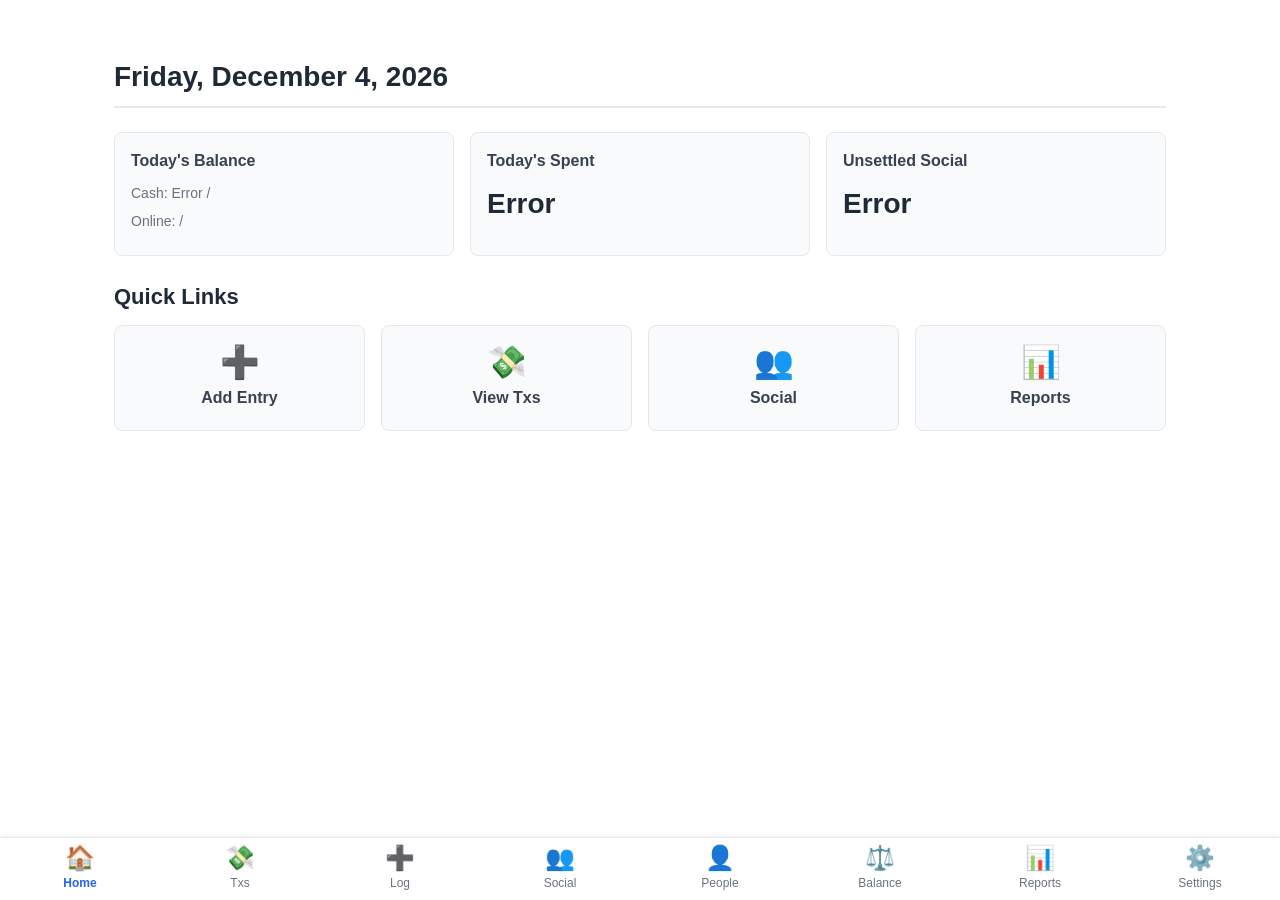
<file: frontend/index.html>
<!DOCTYPE html>
<html lang="en">
<head>
    <meta charset="UTF-8">
    <meta name="viewport" content="width=device-width, initial-scale=1.0">
    <title>Dashboard - PaisaLog</title>
    <link rel="stylesheet" href="style.css">
</head>
<body>
    <h1 id="date-heading">Loading date...</h1>

    <div class="dashboard-grid">
        <div class="dashboard-card">
            <h3>Today's Balance</h3>
            <p>Cash: <span id="balance-cash-opening">...</span> / <span id="balance-cash-closing">...</span></p>
            <p>Online: <span id="balance-online-opening">...</span> / <span id="balance-online-closing">...</span></p>
        </div>
        <div class="dashboard-card">
            <h3>Today's Spent</h3>
            <p class="large-text" id="total-spent">...</p>
        </div>
        <div class="dashboard-card">
            <h3>Unsettled Social</h3>
            <p class="large-text" id="unsettled-count">...</p>
        </div>
    </div>

    <h2>Quick Links</h2>
    <div class="quick-links-grid">
        <a href="log.html" class="quick-link-card">
            <span class="nav-icon">➕</span>
            <span>Add Entry</span>
        </a>
        <a href="transactions.html" class="quick-link-card">
            <span class="nav-icon">💸</span>
            <span>View Txs</span>
        </a>
        <a href="social.html" class="quick-link-card">
            <span class="nav-icon">👥</span>
            <span>Social</span>
        </a>
        <a href="reports.html" class="quick-link-card">
            <span class="nav-icon">📊</span>
            <span>Reports</span>
        </a>
    </div>

    <script src="app.js"></script>
    <script>
        document.addEventListener('DOMContentLoaded', () => {
            // API_BASE_URL is available globally from app.js

            const getTodayString = () => new Date().toISOString().split('T')[0];

            function displayTodaysDate() {
                const heading = document.getElementById('date-heading');
                const today = new Date();
                const options = { weekday: 'long', year: 'numeric', month: 'long', day: 'numeric' };
                heading.textContent = today.toLocaleDateString('en-US', options);
            }

            async function fetchDashboardData() {
                const today = getTodayString();
                const loadingText = '...';
                const errorText = 'Error';

                // Get elements
                const balanceCashOpenEl = document.getElementById('balance-cash-opening');
                const balanceCashCloseEl = document.getElementById('balance-cash-closing');
                const balanceOnlineOpenEl = document.getElementById('balance-online-opening');
                const balanceOnlineCloseEl = document.getElementById('balance-online-closing');
                const totalSpentEl = document.getElementById('total-spent');
                const unsettledCountEl = document.getElementById('unsettled-count');

                // Set initial loading states
                balanceCashOpenEl.textContent = loadingText;
                balanceCashCloseEl.textContent = loadingText;
                balanceOnlineOpenEl.textContent = loadingText;
                balanceOnlineCloseEl.textContent = loadingText;
                totalSpentEl.textContent = loadingText;
                unsettledCountEl.textContent = loadingText;

                try {
                    const [balanceRes, transactionsRes, socialRes] = await Promise.all([
                        fetch(`${API_BASE_URL}/daily-balance`),
                        fetch(`${API_BASE_URL}/transactions`),
                        fetch(`${API_BASE_URL}/social-ledger`)
                    ]);

                    if (!balanceRes.ok || !transactionsRes.ok || !socialRes.ok) {
                        throw new Error('Failed to fetch dashboard data');
                    }

                    const balances = await balanceRes.json();
                    const transactions = await transactionsRes.json();
                    const socialLedger = await socialRes.json();

                    // 1. Process Daily Balance
                    const todaysBalance = balances.find(b => b.date === today);
                    balanceCashOpenEl.textContent = todaysBalance?.cash_opening?.toFixed(2) ?? 'N/A';
                    balanceCashCloseEl.textContent = todaysBalance?.cash_closing?.toFixed(2) ?? 'N/A';
                    balanceOnlineOpenEl.textContent = todaysBalance?.online_opening?.toFixed(2) ?? 'N/A';
                    balanceOnlineCloseEl.textContent = todaysBalance?.online_closing?.toFixed(2) ?? 'N/A';

                    // 2. Process Total Spent
                    const todaysDebits = transactions
                        .filter(tx => tx.date === today && tx.type === 'debit')
                        .reduce((sum, tx) => sum + tx.amount, 0);
                    totalSpentEl.textContent = `₹${todaysDebits.toFixed(2)}`;

                    // 3. Process Social Activity
                    const unsettledCount = socialLedger.filter(entry => !entry.is_settled).length;
                    unsettledCountEl.textContent = unsettledCount;

                } catch (error) {
                    console.error('Error loading dashboard:', error);
                    balanceCashOpenEl.textContent = errorText;
                    balanceCashCloseEl.textContent = '';
                    balanceOnlineOpenEl.textContent = '';
                    balanceOnlineCloseEl.textContent = '';
                    totalSpentEl.textContent = errorText;
                    unsettledCountEl.textContent = errorText;
                }
            }

            displayTodaysDate();
            fetchDashboardData();
        });
    </script>
</body>
</html>
</file>
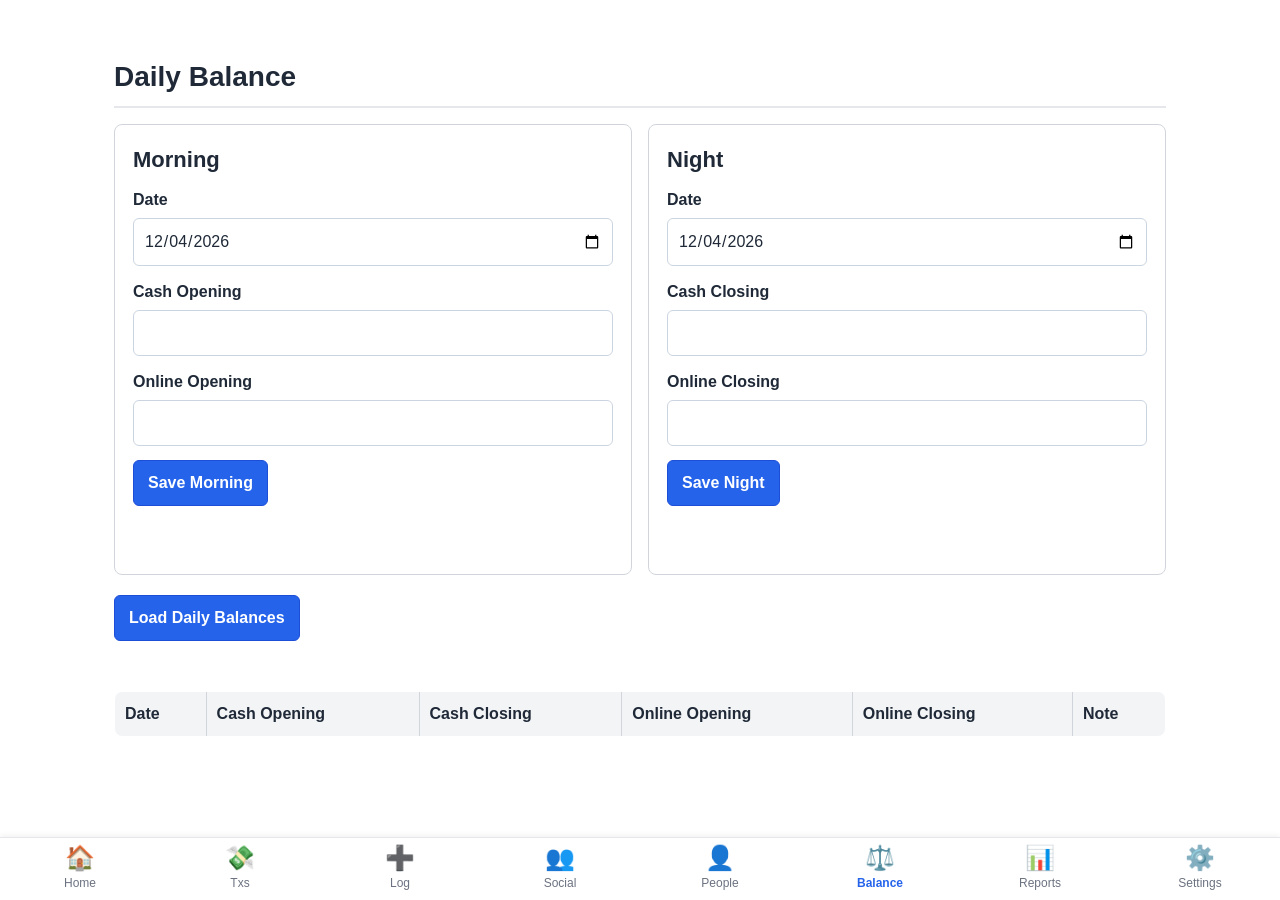
<file: frontend/balance.html>
<!DOCTYPE html>
<html lang="en">
<head>
    <meta charset="UTF-8">
    <meta name="viewport" content="width=device-width, initial-scale=1.0">
    <title>Daily Balance - PaisaLog</title>
    <link rel="stylesheet" href="style.css">
</head>
<body>
    <h1>Daily Balance</h1>

    <div class="daily-balance-panels">
        <!-- Morning Panel -->
        <form id="morning-balance-form" class="daily-balance-panel">
            <h2>Morning</h2>
            <div>
                <label for="morning-date">Date</label>
                <input type="date" id="morning-date" required>
            </div>
            <div>
                <label for="cash-opening">Cash Opening</label>
                <input type="number" id="cash-opening" step="0.01" required>
            </div>
            <div>
                <label for="online-opening">Online Opening</label>
                <input type="number" id="online-opening" step="0.01" required>
            </div>
            <button type="submit">Save Morning</button>
            <p id="morning-message"></p>
        </form>

        <!-- Night Panel -->
        <form id="night-balance-form" class="daily-balance-panel">
            <h2>Night</h2>
            <div>
                <label for="night-date">Date</label>
                <input type="date" id="night-date" required>
            </div>
            <div>
                <label for="cash-closing">Cash Closing</label>
                <input type="number" id="cash-closing" step="0.01" required>
            </div>
            <div>
                <label for="online-closing">Online Closing</label>
                <input type="number" id="online-closing" step="0.01" required>
            </div>
            <button type="submit">Save Night</button>
            <p id="night-message"></p>
        </form>
    </div>

    <button type="button" id="load-balances-btn">Load Daily Balances</button>
    <p id="balances-table-message"></p>
    <table>
        <thead>
            <tr>
                <th>Date</th>
                <th>Cash Opening</th>
                <th>Cash Closing</th>
                <th>Online Opening</th>
                <th>Online Closing</th>
                <th>Note</th>
            </tr>
        </thead>
        <tbody id="balances-table-body"></tbody>
    </table>

    <script src="app.js"></script>
    <script>
        document.addEventListener('DOMContentLoaded', () => {
            // --- Element References ---
            const morningForm = document.getElementById('morning-balance-form');
            const nightForm = document.getElementById('night-balance-form');
            const morningMessage = document.getElementById('morning-message');
            const nightMessage = document.getElementById('night-message');
            const loadBtn = document.getElementById('load-balances-btn');
            const tableBody = document.getElementById('balances-table-body');
            const tableMessage = document.getElementById('balances-table-message');

            // --- Initial Setup ---
            const getTodayString = () => new Date().toISOString().split('T')[0];
            const today = getTodayString();
            document.getElementById('morning-date').value = today;
            document.getElementById('night-date').value = today;

            // --- Reusable Save Function ---
            async function saveBalance(payload, form, messageEl) {
                messageEl.textContent = 'Saving...';
                try {
                    const response = await fetch(`${API_BASE_URL}/daily-balance`, {
                        method: 'POST',
                        headers: { 'Content-Type': 'application/json' },
                        body: JSON.stringify(payload)
                    });
                    if (!response.ok) {
                        const err = await response.json();
                        throw new Error(err.detail || 'Failed to save balance.');
                    }
                    messageEl.textContent = 'Balance saved successfully!';
                    form.reset();
                    form.querySelector('input[type="date"]').value = today; // Re-set date
                    setTimeout(() => messageEl.textContent = '', 3000);
                    loadBalances(); // Refresh the table
                } catch (error) {
                    messageEl.textContent = `Error: ${error.message}`;
                }
            }

            // --- Form Event Listeners ---
            morningForm.addEventListener('submit', (event) => {
                event.preventDefault();
                const payload = {
                    date: document.getElementById('morning-date').value,
                    cash_opening: parseFloat(document.getElementById('cash-opening').value),
                    online_opening: parseFloat(document.getElementById('online-opening').value)
                };
                saveBalance(payload, morningForm, morningMessage);
            });

            nightForm.addEventListener('submit', (event) => {
                event.preventDefault();
                const payload = {
                    date: document.getElementById('night-date').value,
                    cash_closing: parseFloat(document.getElementById('cash-closing').value),
                    online_closing: parseFloat(document.getElementById('online-closing').value)
                };
                saveBalance(payload, nightForm, nightMessage);
            });

            // --- Table Loading Logic ---
            async function loadBalances() {
                tableMessage.textContent = 'Loading...';
                try {
                    const response = await fetch(`${API_BASE_URL}/daily-balance`);
                    if (!response.ok) throw new Error('Failed to load balances.');
                    const balances = await response.json();
                    tableBody.innerHTML = '';

                    if (balances.length === 0) {
                        tableMessage.textContent = 'No daily balances found.';
                        return;
                    }
                    balances.forEach(balance => {
                        const row = document.createElement('tr');
                        row.innerHTML = `
                            <td>${balance.date}</td>
                            <td>${balance.cash_opening?.toFixed(2) ?? ''}</td>
                            <td>${balance.cash_closing?.toFixed(2) ?? ''}</td>
                            <td>${balance.online_opening?.toFixed(2) ?? ''}</td>
                            <td>${balance.online_closing?.toFixed(2) ?? ''}</td>
                            <td>${balance.note || ''}</td>
                        `;
                        tableBody.appendChild(row);
                    });
                    tableMessage.textContent = '';
                } catch (error) {
                    tableMessage.textContent = `Error: ${error.message}`;
                }
            }

            loadBtn.addEventListener('click', loadBalances);
        });
    </script>
</body>
</html>
</file>
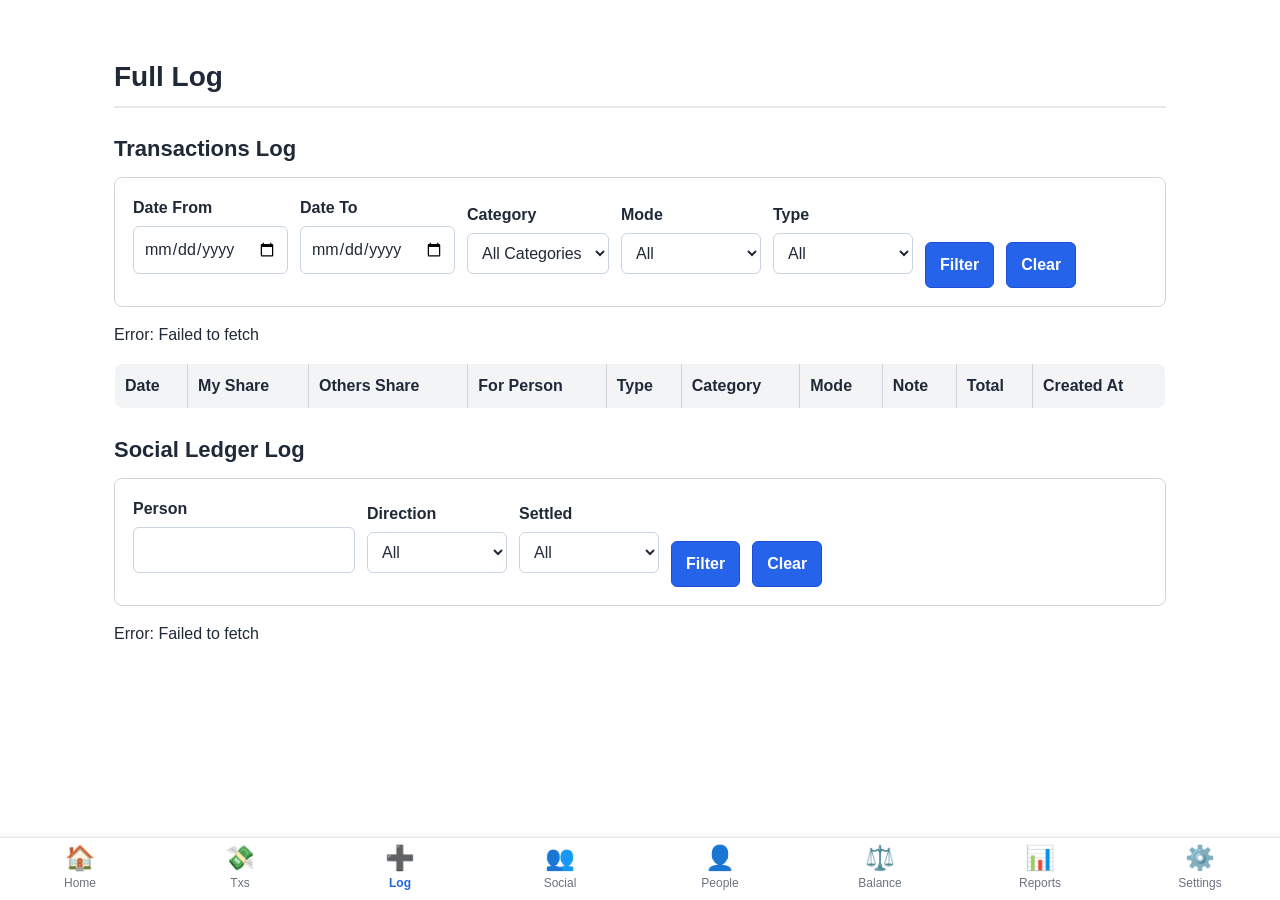
<file: frontend/log.html>
<!DOCTYPE html>
<html lang="en">
<head>
    <meta charset="UTF-8">
    <meta name="viewport" content="width=device-width, initial-scale=1.0">
    <title>Full Log - PaisaLog</title>
    <link rel="stylesheet" href="style.css">
</head>
<body>
    <h1>Full Log</h1>

    <!-- Section 1: Transactions Log -->
    <section>
        <h2>Transactions Log</h2>
        <form id="transactions-filter-form" class="report-controls">
            <div>
                <label for="tx-date-from">Date From</label>
                <input type="date" id="tx-date-from">
            </div>
            <div>
                <label for="tx-date-to">Date To</label>
                <input type="date" id="tx-date-to">
            </div>
            <div>
                <label for="tx-category">Category</label>
                <select id="tx-category">
                    <option value="">All Categories</option>
                </select>
            </div>
            <div>
                <label for="tx-mode">Mode</label>
                <select id="tx-mode">
                    <option value="all">All</option>
                    <option value="cash">Cash</option>
                    <option value="online">Online</option>
                </select>
            </div>
            <div>
                <label for="tx-type">Type</label>
                <select id="tx-type">
                    <option value="all">All</option>
                    <option value="debit">Debit</option>
                    <option value="credit">Credit</option>
                    <option value="deposit">Deposit</option>
                </select>
            </div>
            <button type="button" id="tx-filter-btn">Filter</button>
            <button type="button" id="tx-clear-btn">Clear</button>
        </form>
        <p id="transactions-log-message">Loading transactions...</p>
        <table>
            <thead>
                <tr>
                    <th>Date</th>
                    <th>My Share</th>
                    <th>Others Share</th>
                    <th>For Person</th>
                    <th>Type</th>
                    <th>Category</th>
                    <th>Mode</th>
                    <th>Note</th>
                    <th>Total</th>
                    <th>Created At</th>
                </tr>
            </thead>
            <tbody id="transactions-log-body"></tbody>
        </table>
    </section>

    <!-- Section 2: Social Ledger Log -->
    <section>
        <h2>Social Ledger Log</h2>
        <form id="social-filter-form" class="report-controls">
            <div>
                <label for="social-person">Person</label>
                <input type="text" id="social-person">
            </div>
            <div>
                <label for="social-direction">Direction</label>
                <select id="social-direction">
                    <option value="all">All</option>
                    <option value="i_paid">I Paid</option>
                    <option value="they_paid">They Paid</option>
                </select>
            </div>
            <div>
                <label for="social-settled">Settled</label>
                <select id="social-settled">
                    <option value="all">All</option>
                    <option value="yes">Yes</option>
                    <option value="no">No</option>
                </select>
            </div>
            <button type="button" id="social-filter-btn">Filter</button>
            <button type="button" id="social-clear-btn">Clear</button>
        </form>
        <p id="social-log-message">Loading social ledger...</p>
        <div id="social-groups-container">
            <!-- Group cards will be rendered here -->
        </div>
    </section>

    <script src="app.js"></script>
    <script>
        document.addEventListener('DOMContentLoaded', () => {
            // --- Global State ---
            let allTransactions = [];
            let allSocialGroups = [];

            // --- DOM Elements ---
            const txLogBody = document.getElementById('transactions-log-body');
            const txLogMessage = document.getElementById('transactions-log-message');
            const socialGroupsContainer = document.getElementById('social-groups-container');
            const socialLogMessage = document.getElementById('social-log-message');

            // --- Render Functions ---
            function renderTransactions(transactions) {
                txLogBody.innerHTML = '';
                if (transactions.length === 0) {
                    txLogMessage.textContent = 'No transactions found.';
                    return;
                }
                txLogMessage.textContent = '';

                transactions.forEach(tx => {
                    const myShare = tx.amount - (tx.others_share || 0);
                    const row = document.createElement('tr');
                    row.innerHTML = `
                        <td>${tx.date}</td>
                        <td>${myShare.toFixed(2)}</td>
                        <td>${(tx.others_share || 0).toFixed(2)}</td>
                        <td>${tx.others_person || ''}</td>
                        <td>${tx.type}</td>
                        <td>${tx.category}</td>
                        <td>${tx.mode}</td>
                        <td>${tx.note || ''}</td>
                        <td>${tx.amount.toFixed(2)}</td>
                        <td>${new Date(tx.created_at).toLocaleString()}</td>
                    `;
                    txLogBody.appendChild(row);
                });
            }

            async function settleEntry(entryId) {
                if (!confirm('Are you sure you want to settle this entry?')) return;

                socialLogMessage.textContent = 'Settling...';
                try {
                    const response = await fetch(`${API_BASE_URL}/social-ledger/${entryId}/settle`, {
                        method: 'PATCH'
                    });
                    if (!response.ok) {
                        const err = await response.json();
                        throw new Error(err.detail || 'Failed to settle entry.');
                    }
                    socialLogMessage.textContent = 'Entry settled successfully. Reloading...';
                    setTimeout(() => {
                        socialLogMessage.textContent = '';
                        loadLogs(); // Reload all data
                    }, 1500);
                } catch (error) {
                    socialLogMessage.textContent = `Error: ${error.message}`;
                    console.error(error);
                }
            }

            function renderSocialLedgerGroups(groups) {
                socialGroupsContainer.innerHTML = '';
                if (groups.length === 0) {
                    socialLogMessage.textContent = 'No social ledger entries found.';
                    return;
                }
                socialLogMessage.textContent = '';

                groups.forEach(group => {
                    const directionClass = group.direction === 'i_paid' ? 'ledger-i-paid' : 'ledger-they-paid';

                    const entriesHTML = group.entries.map(entry => `
                        <tr class="${entry.is_settled ? 'ledger-settled' : ''}">
                            <td>${entry.person_name}</td>
                            <td>${entry.amount.toFixed(2)}</td>
                            <td>${entry.note || ''}</td>
                            <td>${entry.is_settled ? 'Yes' : 'No'}</td>
                            <td>${entry.settled_at ? new Date(entry.settled_at).toLocaleString() : ''}</td>
                            <td>
                                ${!entry.is_settled ? `<button type="button" class="settle-btn" data-id="${entry.id}">Settle</button>` : ''}
                            </td>
                        </tr>
                    `).join('');

                    const cardHTML = `
                        <div class="social-group-card">
                            <div class="social-group-header ${directionClass}" data-group-id="${group.group_id}">
                                <div class="social-group-header-item"><span>Date:</span><strong>${group.date}</strong></div>
                                <div class="social-group-header-item"><span>Category:</span><strong>${group.category}</strong></div>
                                <div class="social-group-header-item"><span>Total:</span><strong>₹${group.total_amount.toFixed(2)}</strong></div>
                                <div class="social-group-header-item"><span>Note:</span><strong>${group.note || 'N/A'}</strong></div>
                                <div class="social-group-expand">▼</div>
                            </div>
                            <div class="social-group-body" id="body-${group.group_id}">
                                <table>
                                    <thead>
                                        <tr>
                                            <th>Person</th>
                                            <th>Amount</th>
                                            <th>Note</th>
                                            <th>Settled</th>
                                            <th>Settled At</th>
                                            <th>Action</th>
                                        </tr>
                                    </thead>
                                    <tbody>
                                        ${entriesHTML}
                                    </tbody>
                                </table>
                            </div>
                        </div>
                    `;
                    socialGroupsContainer.insertAdjacentHTML('beforeend', cardHTML);
                });

                // Add event listeners after rendering
                document.querySelectorAll('.social-group-header').forEach(header => {
                    header.addEventListener('click', () => {
                        const groupId = header.dataset.groupId;
                        const body = document.getElementById(`body-${groupId}`);
                        header.classList.toggle('open');
                        body.classList.toggle('open');
                    });
                });

                document.querySelectorAll('.settle-btn').forEach(button => {
                    button.addEventListener('click', (event) => {
                        event.stopPropagation(); // Prevent card from toggling
                        const entryId = button.dataset.id;
                        settleEntry(entryId);
                    });
                });
            }

            // --- Category Dropdown ---
            async function loadCategories() {
                const categorySelect = document.getElementById('tx-category');
                try {
                    const response = await fetch(`${API_BASE_URL}/categories`);
                    if (!response.ok) throw new Error('Failed to load categories');

                    const categories = await response.json();
                    categories.forEach(category => {
                        const option = document.createElement('option');
                        option.value = category.name;
                        option.textContent = category.name;
                        categorySelect.appendChild(option);
                    });
                } catch (error) {
                    console.error('Error loading categories:', error);
                }
            }

            // --- Filter Logic ---
            document.getElementById('tx-filter-btn').addEventListener('click', () => {
                const dateFrom = document.getElementById('tx-date-from').value;
                const dateTo = document.getElementById('tx-date-to').value;
                const category = document.getElementById('tx-category').value;
                const mode = document.getElementById('tx-mode').value;
                const type = document.getElementById('tx-type').value;

                const filtered = allTransactions.filter(tx => {
                    const categoryMatch = category ? tx.category === category : true;
                    const dateFromMatch = dateFrom ? tx.date >= dateFrom : true;
                    const dateToMatch = dateTo ? tx.date <= dateTo : true;
                    const modeMatch = mode !== 'all' ? tx.mode === mode : true;
                    const typeMatch = type !== 'all' ? tx.type === type : true;
                    return categoryMatch && dateFromMatch && dateToMatch && modeMatch && typeMatch;
                });
                renderTransactions(filtered);
            });

            document.getElementById('tx-clear-btn').addEventListener('click', () => {
                document.getElementById('transactions-filter-form').reset();
                renderTransactions(allTransactions);
            });

            document.getElementById('social-filter-btn').addEventListener('click', () => {
                const person = document.getElementById('social-person').value.toLowerCase();
                const direction = document.getElementById('social-direction').value;
                const settled = document.getElementById('social-settled').value;

                const filtered = allSocialGroups.filter(group => {
                    const personMatch = person ? group.entries.some(e => e.person_name.toLowerCase().includes(person)) : true;
                    const directionMatch = direction !== 'all' ? group.direction === direction : true;
                    
                    let settledMatch = true;
                    if (settled === 'yes') {
                        settledMatch = group.entries.every(e => e.is_settled);
                    } else if (settled === 'no') {
                        settledMatch = group.entries.some(e => !e.is_settled);
                    }

                    return personMatch && directionMatch && settledMatch;
                });
                renderSocialLedgerGroups(filtered);
            });

            document.getElementById('social-clear-btn').addEventListener('click', () => {
                document.getElementById('social-filter-form').reset();
                renderSocialLedgerGroups(allSocialGroups);
            });

            // --- Initial Data Load ---
            async function loadLogs() {
                try {
                    const [txRes, socialGroupsRes] = await Promise.all([
                        fetch(`${API_BASE_URL}/transactions`),
                        fetch(`${API_BASE_URL}/social-ledger/groups`)
                    ]);

                    if (!txRes.ok) throw new Error('Failed to load transactions');
                    allTransactions = await txRes.json();
                    renderTransactions(allTransactions);

                    if (!socialGroupsRes.ok) throw new Error('Failed to load social ledger groups');
                    allSocialGroups = await socialGroupsRes.json();
                    renderSocialLedgerGroups(allSocialGroups);

                } catch (error) {
                    txLogMessage.textContent = `Error: ${error.message}`;
                    socialLogMessage.textContent = `Error: ${error.message}`;
                    console.error(error);
                }
            }

            loadLogs();
            loadCategories();
        });
    </script>
</body>
</html>
</file>
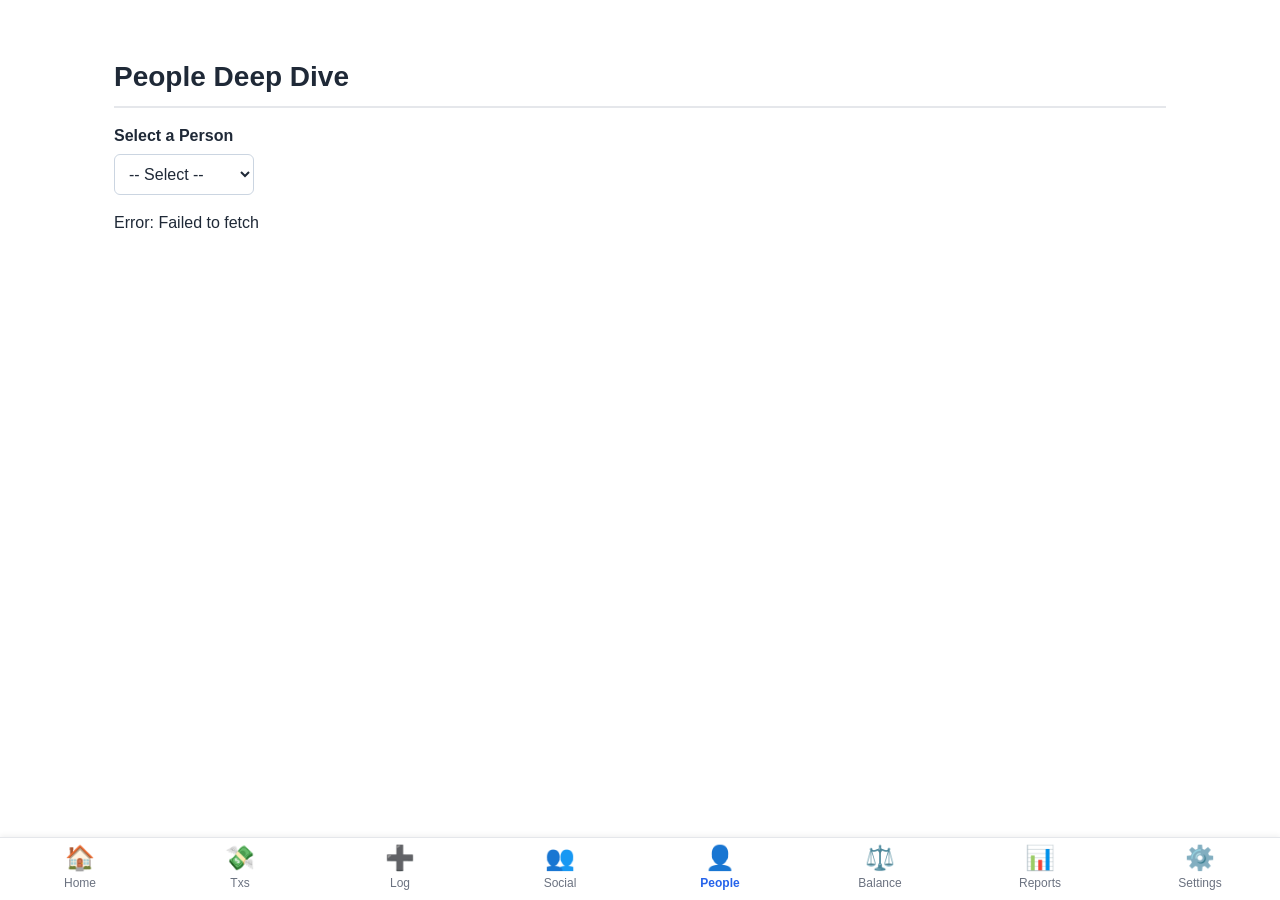
<file: frontend/people.html>
<!DOCTYPE html>
<html lang="en">
<head>
    <meta charset="UTF-8">
    <meta name="viewport" content="width=device-width, initial-scale=1.0">
    <title>People - PaisaLog</title>
    <link rel="stylesheet" href="style.css">
</head>
<body>
    <h1>People Deep Dive</h1>

    <div class="report-controls">
        <div>
            <label for="person-select">Select a Person</label>
            <select id="person-select">
                <option value="">-- Select --</option>
            </select>
        </div>
    </div>
    <p id="message">Please select a person to view their details.</p>

    <div id="person-details" style="display: none;">
        <h3>Summary</h3>
        <div id="report-summary">
            <!-- Summary cards will be rendered here -->
        </div>

        <section>
            <h2>I Paid For Them</h2>
            <table>
                <thead>
                    <tr>
                        <th>Date</th>
                        <th>Amount</th>
                        <th>Category</th>
                        <th>Note</th>
                        <th>Settled</th>
                        <th>Settled At</th>
                        <th>Action</th>
                    </tr>
                </thead>
                <tbody id="i-paid-for-body"></tbody>
            </table>
        </section>

        <section>
            <h2>They Paid For Me</h2>
            <table>
                <thead>
                    <tr>
                        <th>Date</th>
                        <th>Amount</th>
                        <th>Category</th>
                        <th>Note</th>
                        <th>Settled</th>
                        <th>Settled At</th>
                    </tr>
                </thead>
                <tbody id="they-paid-for-body"></tbody>
            </table>
        </section>

        <section>
            <h2>Transactions Involving Them</h2>
            <table>
                <thead>
                    <tr>
                        <th>Date</th>
                        <th>Amount</th>
                        <th>Type</th>
                        <th>Category</th>
                        <th>Mode</th>
                        <th>Note</th>
                    </tr>
                </thead>
                <tbody id="transactions-body"></tbody>
            </table>
        </section>
    </div>

    <script src="app.js"></script>
    <script>
        document.addEventListener('DOMContentLoaded', () => {
            // --- Global State ---
            let selfName = null;

            // --- DOM Elements ---
            const personSelect = document.getElementById('person-select');
            const messageEl = document.getElementById('message');
            const personDetailsContainer = document.getElementById('person-details');
            const summaryContainer = document.getElementById('report-summary');
            const iPaidForBody = document.getElementById('i-paid-for-body');
            const theyPaidForBody = document.getElementById('they-paid-for-body');
            const transactionsBody = document.getElementById('transactions-body');

            // --- Initial Data Load ---
            async function loadInitialData() {
                messageEl.textContent = 'Loading people...';
                try {
                    const response = await fetch(`${API_BASE_URL}/people`);
                    if (!response.ok) throw new Error('Failed to fetch people.');
                    const people = await response.json();

                    const selfPerson = people.find(p => p.is_self);
                    selfName = selfPerson ? selfPerson.name : null;

                    if (!selfName) {
                        messageEl.textContent = 'Error: No person is set as "self" in Settings.';
                        return;
                    }

                    personSelect.innerHTML = '<option value="">-- Select --</option>';
                    people.forEach(person => {
                        if (!person.is_self) { // Exclude self from dropdown
                            const option = document.createElement('option');
                            option.value = person.name;
                            option.textContent = person.name;
                            personSelect.appendChild(option);
                        }
                    });
                    messageEl.textContent = 'Please select a person to view their details.';
                } catch (error) {
                    messageEl.textContent = `Error: ${error.message}`;
                    console.error(error);
                }
            }

            // --- Data Loading for Selected Person ---
            async function loadPersonData(selectedPersonName) {
                if (!selectedPersonName) {
                    personDetailsContainer.style.display = 'none';
                    messageEl.textContent = 'Please select a person to view their details.';
                    return;
                }

                messageEl.textContent = `Loading data for ${selectedPersonName}...`;
                personDetailsContainer.style.display = 'none';

                try {
                    const [socialRes, transactionsRes] = await Promise.all([
                        fetch(`${API_BASE_URL}/social-ledger`),
                        fetch(`${API_BASE_URL}/transactions`)
                    ]);

                    if (!socialRes.ok || !transactionsRes.ok) throw new Error('Failed to fetch data.');

                    const allSocialEntries = await socialRes.json();
                    const allTransactions = await transactionsRes.json();

                    // --- Filtering ---
                    const theyOweMeEntries = allSocialEntries.filter(e => e.direction === 'i_paid' && !e.is_settled && e.person_name === selectedPersonName);
                    const iOweThemEntries = allSocialEntries.filter(e => e.direction === 'they_paid' && !e.is_settled && e.person_name === selfName && e.paid_by === selectedPersonName);
                    const iPaidForEntries = allSocialEntries.filter(e => e.direction === 'i_paid' && e.person_name === selectedPersonName);
                    const theyPaidForEntries = allSocialEntries.filter(e => e.direction === 'they_paid' && e.person_name === selfName && e.paid_by === selectedPersonName);
                    const relatedTransactions = allTransactions.filter(tx => tx.received_from === selectedPersonName);

                    // --- Calculations ---
                    const theyOweMeTotal = theyOweMeEntries.reduce((sum, e) => sum + e.amount, 0);
                    const iOweThemTotal = iOweThemEntries.reduce((sum, e) => sum + e.amount, 0);
                    const netSocial = theyOweMeTotal - iOweThemTotal;

                    // --- Rendering ---
                    renderSummary(theyOweMeTotal, iOweThemTotal, netSocial);
                    renderIPaidForTable(iPaidForEntries);
                    renderTheyPaidForTable(theyPaidForEntries);
                    renderTransactionsTable(relatedTransactions);
                    
                    messageEl.textContent = '';
                    personDetailsContainer.style.display = 'block';

                } catch (error) {
                    messageEl.textContent = `Error: ${error.message}`;
                    console.error(error);
                }
            }

            // --- Rendering Functions ---
            function renderSummary(theyOwe, iOwe, net) {
                const format = (val) => val.toFixed(2);
                let netColor = net > 0.01 ? '#2563eb' : (net < -0.01 ? '#dc2626' : '#6b7280');

                summaryContainer.innerHTML = `
                    <div>
                        <span>They Owe Me</span>
                        <strong style="color: #16a34a;">₹${format(theyOwe)}</strong>
                    </div>
                    <div>
                        <span>I Owe Them</span>
                        <strong style="color: #dc2626;">₹${format(iOwe)}</strong>
                    </div>
                    <div>
                        <span>Net Social Balance</span>
                        <strong style="color: ${netColor};">₹${format(net)}</strong>
                    </div>
                `;
            }

            function renderTable(tbody, entries, renderRowFunc, noDataMessage, colSpan) {
                tbody.innerHTML = '';
                if (entries.length === 0) {
                    tbody.innerHTML = `<tr><td colspan="${colSpan}" style="text-align: center;">${noDataMessage}</td></tr>`;
                    return;
                }
                entries.forEach(entry => {
                    tbody.innerHTML += renderRowFunc(entry);
                });
            }

            function renderIPaidForTable(entries) {
                renderTable(iPaidForBody, entries, (entry) => `
                    <tr class="${entry.is_settled ? 'ledger-settled' : ''}">
                        <td>${entry.date}</td>
                        <td>${entry.amount.toFixed(2)}</td>
                        <td>${entry.category}</td>
                        <td>${entry.note || ''}</td>
                        <td>${entry.is_settled ? 'Yes' : 'No'}</td>
                        <td>${entry.settled_at ? new Date(entry.settled_at).toLocaleString() : ''}</td>
                        <td>${!entry.is_settled ? `<button class="settle-btn" data-id="${entry.id}">Settle</button>` : ''}</td>
                    </tr>
                `, 'No entries where you paid for them.', 7);
                
                iPaidForBody.querySelectorAll('.settle-btn').forEach(btn => {
                    btn.addEventListener('click', () => settleEntry(btn.dataset.id));
                });
            }

            function renderTheyPaidForTable(entries) {
                renderTable(theyPaidForBody, entries, (entry) => `
                    <tr class="${entry.is_settled ? 'ledger-settled' : ''}">
                        <td>${entry.date}</td>
                        <td>${entry.amount.toFixed(2)}</td>
                        <td>${entry.category}</td>
                        <td>${entry.note || ''}</td>
                        <td>${entry.is_settled ? 'Yes' : 'No'}</td>
                        <td>${entry.settled_at ? new Date(entry.settled_at).toLocaleString() : ''}</td>
                    </tr>
                `, 'No entries where they paid for you.', 6);
            }

            function renderTransactionsTable(entries) {
                renderTable(transactionsBody, entries, (tx) => `
                    <tr>
                        <td>${tx.date}</td>
                        <td>${tx.amount.toFixed(2)}</td>
                        <td>${tx.type}</td>
                        <td>${tx.category}</td>
                        <td>${tx.mode}</td>
                        <td>${tx.note || ''}</td>
                    </tr>
                `, 'No transactions found involving this person.', 6);
            }

            // --- Actions ---
            async function settleEntry(id) {
                if (!confirm('Are you sure you want to mark this as settled?')) return;
                messageEl.textContent = 'Settling...';
                try {
                    const response = await fetch(`${API_BASE_URL}/social-ledger/${id}/settle`, { method: 'PATCH' });
                    if (!response.ok) {
                        const err = await response.json();
                        throw new Error(err.detail || 'Failed to settle entry.');
                    }
                    messageEl.textContent = 'Entry settled successfully. Reloading...';
                    setTimeout(() => {
                        loadPersonData(personSelect.value);
                    }, 1500);
                } catch (error) {
                    messageEl.textContent = `Error: ${error.message}`;
                    console.error(error);
                }
            }

            // --- Event Listeners ---
            personSelect.addEventListener('change', () => {
                loadPersonData(personSelect.value);
            });

            // --- Initial Call ---
            loadInitialData();
        });
    </script>
</body>
</html>
</file>
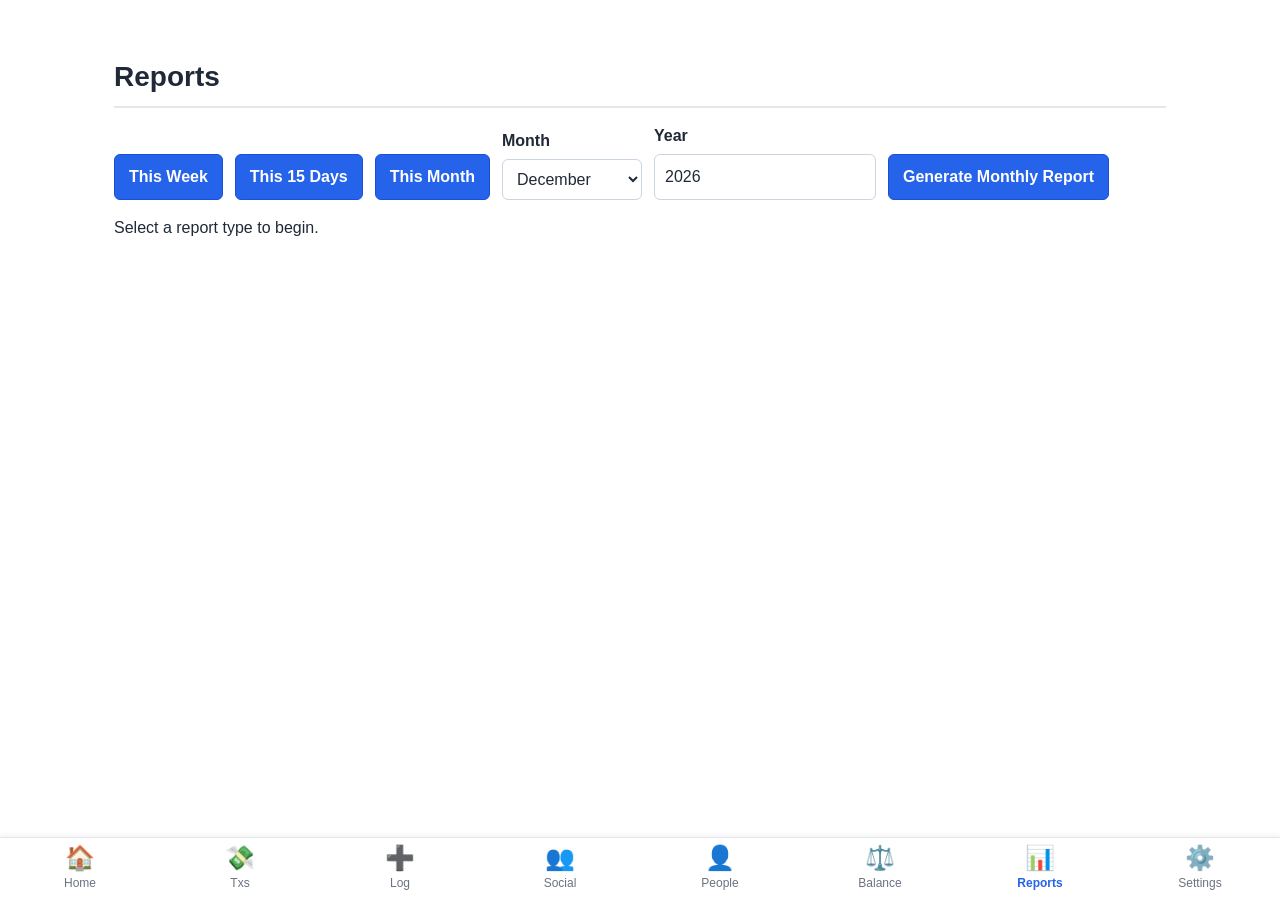
<file: frontend/reports.html>
<!DOCTYPE html>
<html lang="en">
<head>
    <meta charset="UTF-8">
    <meta name="viewport" content="width=device-width, initial-scale=1.0">
    <title>Reports - PaisaLog</title>
    <link rel="stylesheet" href="style.css">
</head>
<body>
    <h1>Reports</h1>

    <div class="report-controls">
        <button type="button" data-type="weekly">This Week</button>
        <button type="button" data-type="15days">This 15 Days</button>
        <button type="button" data-type="monthly-current">This Month</button>
        <div>
            <label for="report-month">Month</label>
            <select id="report-month"></select>
        </div>
        <div>
            <label for="report-year">Year</label>
            <input type="number" id="report-year">
        </div>
        <button type="button" data-type="monthly-custom">Generate Monthly Report</button>
    </div>
    <p id="report-message">Select a report type to begin.</p>

    <section id="report-output" style="display: none;">
        <button type="button" id="print-report" style="width: auto; float: right; margin-bottom: 16px;">Print</button>
        <h2 id="report-title">Report</h2>

        <h3>Summary</h3>
        <div id="report-summary">
            <!-- Summary cards will be rendered here -->
        </div>

        <h3>Where did it go? (Spending by Category)</h3>
        <table>
            <thead>
                <tr>
                    <th>Category</th>
                    <th>Amount</th>
                    <th>% of Total</th>
                </tr>
            </thead>
            <tbody id="category-spending-body"></tbody>
        </table>

        <h3>Daily Trail</h3>
        <table>
            <thead>
                <tr>
                    <th>Date</th>
                    <th>Cash Opening</th>
                    <th>Cash Closing</th>
                    <th>Online Opening</th>
                    <th>Online Closing</th>
                    <th>Daily Spent</th>
                </tr>
            </thead>
            <tbody id="daily-trail-body"></tbody>
        </table>

        <h3>Full Transaction List</h3>
        <table>
            <thead>
                <tr>
                    <th>Date</th>
                    <th>Amount</th>
                    <th>Type</th>
                    <th>Category</th>
                    <th>Mode</th>
                    <th>Note</th>
                </tr>
            </thead>
            <tbody id="transactions-body"></tbody>
        </table>
    </section>

    <script src="app.js"></script>
    <script>
        document.addEventListener('DOMContentLoaded', () => {
            // --- Element References ---
            const reportControls = document.querySelector('.report-controls');
            const reportMessage = document.getElementById('report-message');
            const reportOutput = document.getElementById('report-output');
            const reportTitle = document.getElementById('report-title');
            const monthSelect = document.getElementById('report-month');
            const yearInput = document.getElementById('report-year');
            const printButton = document.getElementById('print-report');

            // --- Initial Setup ---
            function setupControls() {
                const today = new Date();
                const months = ["January", "February", "March", "April", "May", "June", "July", "August", "September", "October", "November", "December"];
                monthSelect.innerHTML = months.map((m, i) => `<option value="${i + 1}">${m}</option>`).join('');
                monthSelect.value = today.getMonth() + 1;
                yearInput.value = today.getFullYear();
            }

            // --- Report Loading ---
            async function loadReport(type, month = null, year = null) {
                reportMessage.textContent = 'Generating report...';
                reportOutput.style.display = 'none';

                let url = `${API_BASE_URL}/report?type=${type}`;
                if (type === 'monthly-custom' || type === 'monthly-current') {
                    url = `${API_BASE_URL}/report?type=monthly&month=${month}&year=${year}`;
                }

                try {
                    const response = await fetch(url);
                    if (!response.ok) {
                        const err = await response.json();
                        throw new Error(err.detail || 'Failed to generate report.');
                    }
                    const report = await response.json();
                    renderReport(report);
                    reportMessage.textContent = '';
                    reportOutput.style.display = 'block';
                } catch (error) {
                    reportMessage.textContent = `Error: ${error.message}`;
                }
            }

            // --- Report Rendering ---
            function renderReport(report) {
                reportTitle.textContent = `Report for ${report.date_from} to ${report.date_to}`;

                // --- Section 1, 2, 3: Summaries ---
                const summaryContainer = document.getElementById('report-summary');
                summaryContainer.innerHTML = ''; // Clear previous summary

                const format = (val) => val.toFixed(2);

                // My Money
                const accountabilityGap = report.accountability_gap;
                const gapColor = Math.abs(accountabilityGap) < 0.01 ? 'color: #16a34a;' : 'color: #dc2626;';

                // Social Position
                const theyOweMe = report.social_paid_by_me.filter(e => !e.is_settled).reduce((sum, e) => sum + e.amount, 0);
                const iOweThem = report.social_paid_for_me.filter(e => !e.is_settled).reduce((sum, e) => sum + e.amount, 0);
                const netSocial = theyOweMe - iOweThem;
                let netSocialColor = '#6b7280'; // Grey for zero
                if (netSocial > 0) netSocialColor = '#2563eb'; // Blue for positive
                if (netSocial < 0) netSocialColor = '#dc2626'; // Red for negative

                // True Position
                const truePosition = report.closing_balance + netSocial;

                const summaryItems = {
                    'Opening Balance': format(report.opening_balance),
                    'Total Credit': `+ ${format(report.total_credit)}`,
                    'Total Deposit': `+ ${format(report.total_deposit)}`,
                    'Total Debit': `- ${format(report.total_debit)}`,
                    'Closing Balance': format(report.closing_balance),
                };

                for (const [label, value] of Object.entries(summaryItems)) {
                    summaryContainer.innerHTML += `
                        <div>
                            <span>${label}</span>
                            <strong>${value}</strong>
                        </div>
                    `;
                }

                // Render special summary items with color coding
                summaryContainer.innerHTML += `
                    <div>
                        <span>Accountability Gap</span>
                        <strong style="${gapColor}">${format(accountabilityGap)}</strong>
                    </div>
                    <div>
                        <span>They Owe Me</span>
                        <strong style="color: #16a34a;">${format(theyOweMe)}</strong>
                    </div>
                    <div>
                        <span>I Owe Them</span>
                        <strong style="color: #dc2626;">${format(iOweThem)}</strong>
                    </div>
                    <div>
                        <span>Net Social</span>
                        <strong style="color: ${netSocialColor};">${format(netSocial)}</strong>
                    </div>
                `;
                
                summaryContainer.innerHTML += `
                    <div style="grid-column: 1 / -1; background: #eef2ff; text-align: center; padding: 16px;">
                        <span>True Position (if all debts settled)</span>
                        <strong style="font-size: 24px;">₹${format(truePosition)}</strong>
                    </div>
                `;


                // --- Section 4: Category Spending ---
                const categorySpending = {};
                report.transactions.forEach(tx => {
                    if (tx.type === 'debit') {
                        categorySpending[tx.category] = (categorySpending[tx.category] || 0) + tx.amount;
                    }
                });

                const sortedCategories = Object.entries(categorySpending).sort(([, a], [, b]) => b - a);
                const categoryBody = document.getElementById('category-spending-body');
                categoryBody.innerHTML = '';
                sortedCategories.forEach(([category, amount]) => {
                    const percentage = report.total_debit > 0 ? (amount / report.total_debit) * 100 : 0;
                    categoryBody.innerHTML += `
                        <tr>
                            <td>${category}</td>
                            <td>${format(amount)}</td>
                            <td>${percentage.toFixed(1)}%</td>
                        </tr>
                    `;
                });

                // --- Section 5: Daily Trail ---
                const dailyTrailBody = document.getElementById('daily-trail-body');
                dailyTrailBody.innerHTML = '';
                report.daily_trail.forEach(day => {
                    const dailySpent = report.transactions
                        .filter(tx => tx.date === day.date && tx.type === 'debit')
                        .reduce((sum, tx) => sum + tx.amount, 0);

                    dailyTrailBody.innerHTML += `
                        <tr>
                            <td>${day.date}</td>
                            <td>${day.cash_opening ? format(day.cash_opening) : ''}</td>
                            <td>${day.cash_closing ? format(day.cash_closing) : ''}</td>
                            <td>${day.online_opening ? format(day.online_opening) : ''}</td>
                            <td>${day.online_closing ? format(day.online_closing) : ''}</td>
                            <td>${format(dailySpent)}</td>
                        </tr>
                    `;
                });

                // --- Section 6: Full Transaction List ---
                const transactionsBody = document.getElementById('transactions-body');
                transactionsBody.innerHTML = '';
                report.transactions.forEach(tx => {
                    transactionsBody.innerHTML += `
                        <tr>
                            <td>${tx.date}</td>
                            <td>${format(tx.amount)}</td>
                            <td>${tx.type}</td>
                            <td>${tx.category}</td>
                            <td>${tx.mode}</td>
                            <td>${tx.note || ''}</td>
                        </tr>
                    `;
                });
            }

            // --- Event Listeners ---
            reportControls.addEventListener('click', (event) => {
                if (event.target.tagName === 'BUTTON') {
                    const type = event.target.dataset.type;
                    if (!type) return;

                    if (type === 'monthly-custom') {
                        loadReport(type, monthSelect.value, yearInput.value);
                    } else if (type === 'monthly-current') {
                        const today = new Date();
                        loadReport(type, today.getMonth() + 1, today.getFullYear());
                    } else {
                        loadReport(type);
                    }
                }
            });

            printButton.addEventListener('click', () => {
                window.print();
            });

            // --- Initialize ---
            setupControls();
        });
    </script>
</body>
</html>
</file>
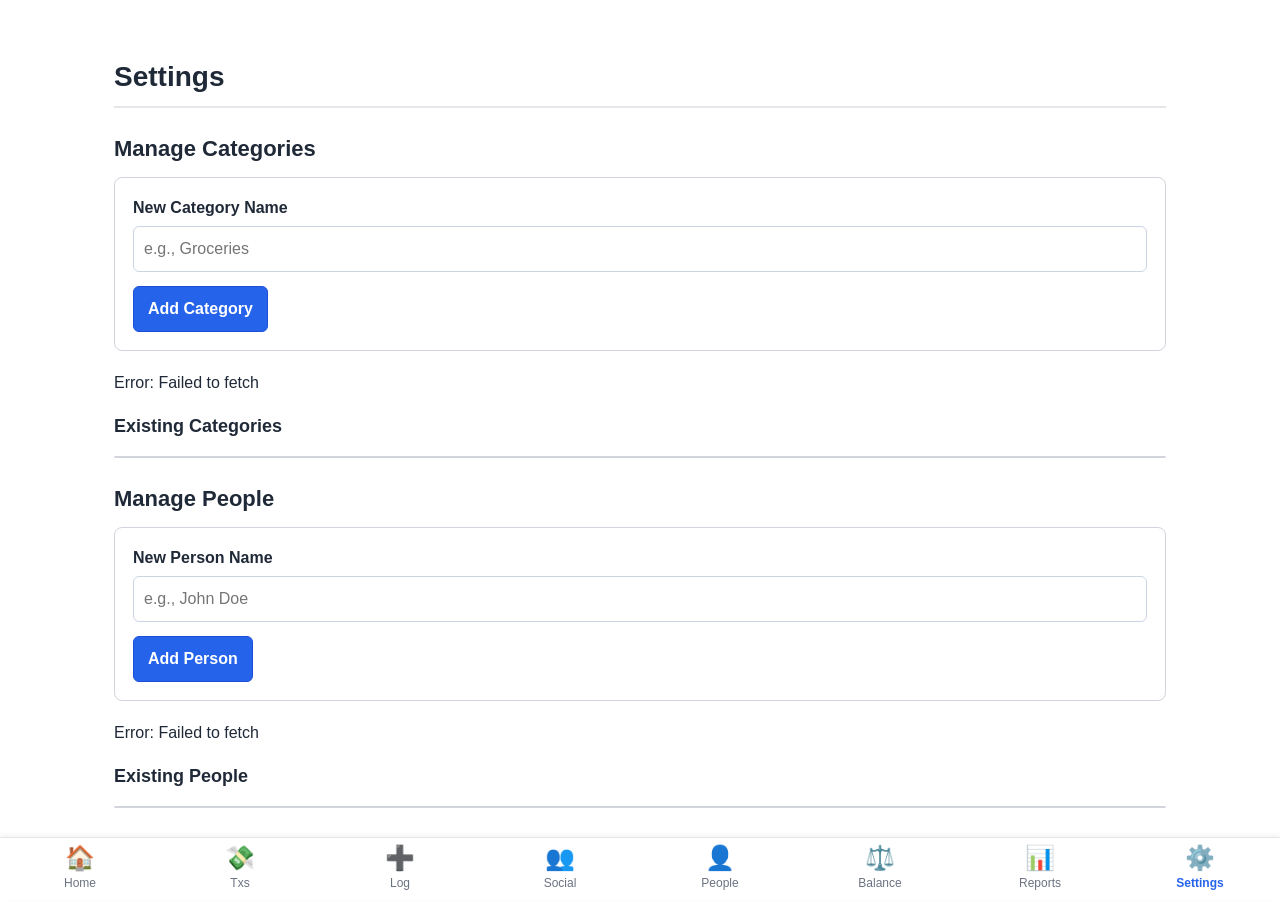
<file: frontend/settings.html>
<!DOCTYPE html>
<html lang="en">
<head>
    <meta charset="UTF-8">
    <meta name="viewport" content="width=device-width, initial-scale=1.0">
    <title>Settings - PaisaLog</title>
    <link rel="stylesheet" href="style.css">
</head>
<body>
    <h1>Settings</h1>

    <section>
        <h2>Manage Categories</h2>
        <form id="add-category-form">
            <div>
                <label for="new-category-name">New Category Name</label>
                <input type="text" id="new-category-name" placeholder="e.g., Groceries" required>
            </div>
            <button type="submit">Add Category</button>
        </form>
        <p id="message"></p>

        <h3>Existing Categories</h3>
        <ul id="category-list" class="settings-list">
            <!-- Categories will be loaded here -->
        </ul>
    </section>

    <section>
        <h2>Manage People</h2>
        <form id="add-person-form">
            <div>
                <label for="new-person-name">New Person Name</label>
                <input type="text" id="new-person-name" placeholder="e.g., John Doe" required>
            </div>
            <button type="submit">Add Person</button>
        </form>
        <p id="person-message"></p>

        <h3>Existing People</h3>
        <ul id="people-list" class="settings-list">
            <!-- People will be loaded here -->
        </ul>
    </section>

    <script src="app.js"></script>
    <script>
        document.addEventListener('DOMContentLoaded', () => {
            const categoryList = document.getElementById('category-list');
            const addCategoryForm = document.getElementById('add-category-form');
            const newCategoryInput = document.getElementById('new-category-name');
            const messageEl = document.getElementById('message');
            const peopleList = document.getElementById('people-list');
            const addPersonForm = document.getElementById('add-person-form');
            const newPersonInput = document.getElementById('new-person-name');
            const personMessageEl = document.getElementById('person-message');

            const DEFAULT_CATEGORIES = [
                "Food", "Transport", "Shopping", "Rent", "Stationary",
                "Medical", "Entertainment", "Recharge", "Education", "Other"
            ];

            async function loadCategories() {
                messageEl.textContent = 'Loading categories...';
                try {
                    const response = await fetch(`${API_BASE_URL}/categories`);
                    if (!response.ok) throw new Error('Failed to load categories.');
                    
                    const categories = await response.json();
                    categoryList.innerHTML = ''; // Clear list

                    if (categories.length === 0) {
                        categoryList.innerHTML = '<li>No categories found.</li>';
                    } else {
                        categories.forEach(category => {
                            const li = document.createElement('li');
                            li.textContent = category.name;

                            if (DEFAULT_CATEGORIES.includes(category.name)) {
                                const lockIcon = document.createElement('span');
                                lockIcon.textContent = '🔒';
                                lockIcon.classList.add('icon');
                                li.appendChild(lockIcon);
                            } else {
                                const deleteBtn = document.createElement('button');
                                deleteBtn.textContent = 'Delete';
                                deleteBtn.classList.add('delete-btn');
                                deleteBtn.addEventListener('click', () => deleteCategory(category.id));
                                li.appendChild(deleteBtn);
                            }
                            categoryList.appendChild(li);
                        });
                    }
                    messageEl.textContent = '';
                } catch (error) {
                    messageEl.textContent = `Error: ${error.message}`;
                    console.error(error);
                }
            }

            async function deleteCategory(id) {
                if (!confirm('Are you sure you want to delete this category?')) return;

                try {
                    const response = await fetch(`${API_BASE_URL}/categories/${id}`, {
                        method: 'DELETE'
                    });

                    if (!response.ok) {
                        const errorData = await response.json();
                        throw new Error(errorData.detail || 'Failed to delete category.');
                    }
                    
                    messageEl.textContent = 'Category deleted successfully.';
                    setTimeout(() => messageEl.textContent = '', 3000);
                    loadCategories(); // Reload the list

                } catch (error) {
                    messageEl.textContent = `Error: ${error.message}`;
                    console.error(error);
                }
            }

            addCategoryForm.addEventListener('submit', async (event) => {
                event.preventDefault();
                const name = newCategoryInput.value.trim();
                if (!name) return;

                messageEl.textContent = 'Adding...';

                try {
                    const response = await fetch(`${API_BASE_URL}/categories`, {
                        method: 'POST',
                        headers: { 'Content-Type': 'application/json' },
                        body: JSON.stringify({ name })
                    });

                    if (!response.ok) {
                        const errorData = await response.json();
                        throw new Error(errorData.detail || 'Failed to add category.');
                    }

                    messageEl.textContent = 'Category added successfully!';
                    newCategoryInput.value = '';
                    setTimeout(() => messageEl.textContent = '', 3000);
                    loadCategories(); // Reload the list

                } catch (error) {
                    messageEl.textContent = `Error: ${error.message}`;
                    console.error(error);
                }
            });

            async function loadPeople() {
                personMessageEl.textContent = 'Loading people...';
                try {
                    const response = await fetch(`${API_BASE_URL}/people`);
                    if (!response.ok) throw new Error('Failed to load people.');

                    const people = await response.json();
                    peopleList.innerHTML = ''; // Clear list

                    if (people.length === 0) {
                        peopleList.innerHTML = '<li>No people found. Add one!</li>';
                    } else {
                        people.forEach(person => {
                            const li = document.createElement('li');
                            li.textContent = person.name;

                            const controlsContainer = document.createElement('div');
                            controlsContainer.style.display = 'flex';
                            controlsContainer.style.gap = '8px';
                            controlsContainer.style.alignItems = 'center';

                            if (person.is_self) {
                                const selfBadge = document.createElement('span');
                                selfBadge.textContent = '✓ This is you';
                                selfBadge.classList.add('self-badge');
                                controlsContainer.appendChild(selfBadge);
                            } else {
                                const setSelfBtn = document.createElement('button');
                                setSelfBtn.textContent = 'Set as Me';
                                setSelfBtn.classList.add('set-self-btn');
                                setSelfBtn.addEventListener('click', () => setAsSelf(person.id));
                                controlsContainer.appendChild(setSelfBtn);

                                const deleteBtn = document.createElement('button');
                                deleteBtn.textContent = 'Delete';
                                deleteBtn.classList.add('delete-btn');
                                deleteBtn.addEventListener('click', () => deletePerson(person.id));
                                controlsContainer.appendChild(deleteBtn);
                            }

                            li.appendChild(controlsContainer);

                            peopleList.appendChild(li);
                        });
                    }
                    personMessageEl.textContent = '';
                } catch (error) {
                    personMessageEl.textContent = `Error: ${error.message}`;
                    console.error(error);
                }
            }

            async function setAsSelf(id) {
                personMessageEl.textContent = 'Setting...';
                try {
                    const response = await fetch(`${API_BASE_URL}/people/${id}/set-self`, {
                        method: 'PATCH'
                    });

                    if (!response.ok) {
                        const errorData = await response.json();
                        throw new Error(errorData.detail || 'Failed to set as self.');
                    }
                    
                    personMessageEl.textContent = 'Successfully updated.';
                    setTimeout(() => personMessageEl.textContent = '', 3000);
                    loadPeople(); // Reload the list

                } catch (error) {
                    personMessageEl.textContent = `Error: ${error.message}`;
                    console.error(error);
                }
            }

            async function deletePerson(id) {
                if (!confirm('Are you sure you want to delete this person? This cannot be undone.')) return;

                try {
                    const response = await fetch(`${API_BASE_URL}/people/${id}`, {
                        method: 'DELETE'
                    });

                    if (!response.ok) {
                        const errorData = await response.json();
                        throw new Error(errorData.detail || 'Failed to delete person.');
                    }

                    personMessageEl.textContent = 'Person deleted successfully.';
                    setTimeout(() => personMessageEl.textContent = '', 3000);
                    loadPeople(); // Reload the list

                } catch (error) {
                    personMessageEl.textContent = `Error: ${error.message}`;
                    console.error(error);
                }
            }

            addPersonForm.addEventListener('submit', async (event) => {
                event.preventDefault();
                const name = newPersonInput.value.trim();
                if (!name) return;

                personMessageEl.textContent = 'Adding...';
                try {
                    const response = await fetch(`${API_BASE_URL}/people`, {
                        method: 'POST',
                        headers: { 'Content-Type': 'application/json' },
                        body: JSON.stringify({ name })
                    });
                    if (!response.ok) {
                        const errorData = await response.json();
                        throw new Error(errorData.detail || 'Failed to add person.');
                    }
                    personMessageEl.textContent = 'Person added successfully!';
                    newPersonInput.value = '';
                    setTimeout(() => personMessageEl.textContent = '', 3000);
                    loadPeople(); // Reload the list
                } catch (error) {
                    personMessageEl.textContent = `Error: ${error.message}`;
                    console.error(error);
                }
            });

            loadCategories(); // Initial load
            loadPeople(); // Initial load
        });
    </script>
</body>
</html>
</file>
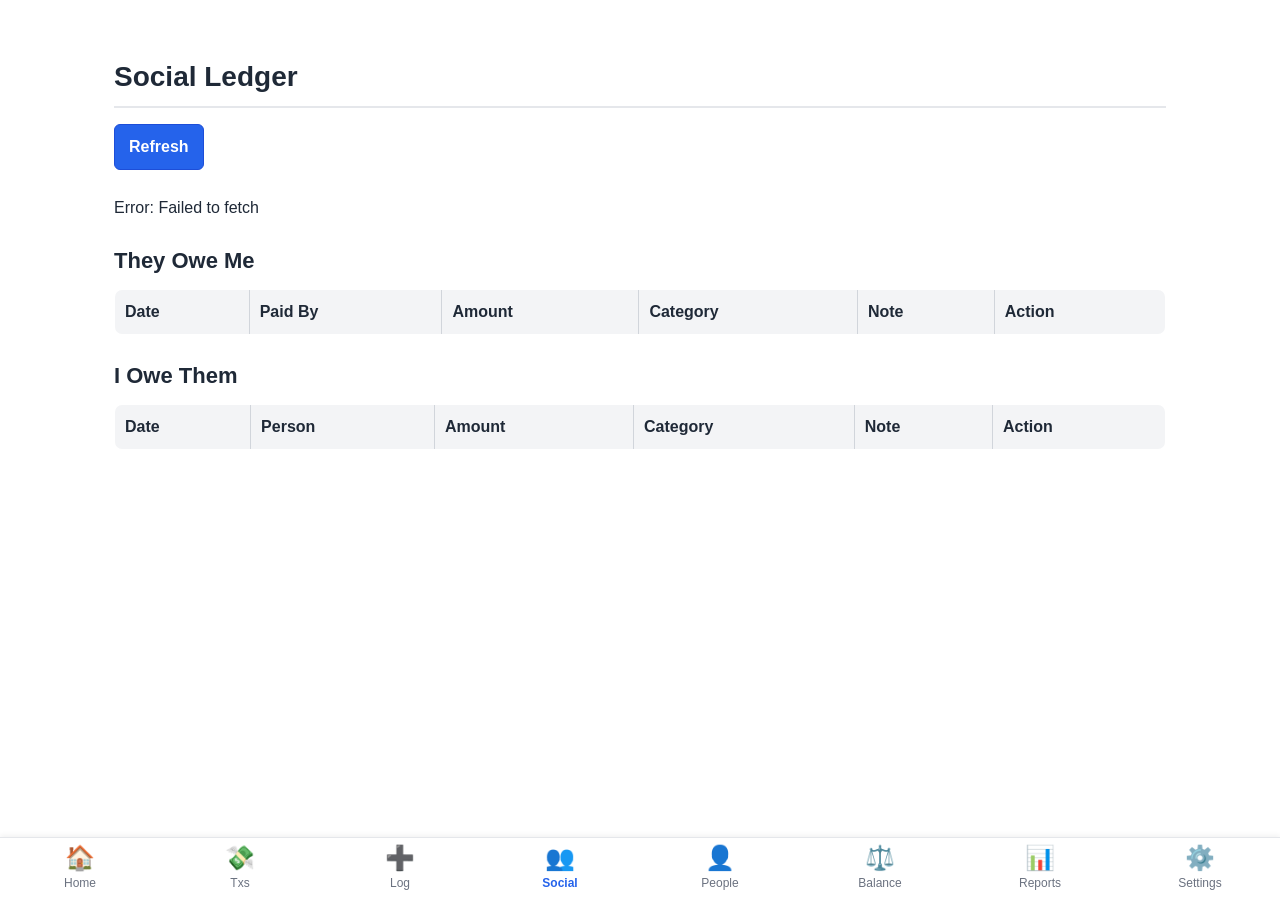
<file: frontend/social.html>
<!DOCTYPE html>
<html lang="en">
<head>
    <meta charset="UTF-8">
    <meta name="viewport" content="width=device-width, initial-scale=1.0">
    <title>Social Ledger - PaisaLog</title>
    <link rel="stylesheet" href="style.css">
</head>
<body>
    <h1>Social Ledger</h1>
    <button type="button" id="refresh-btn" style="margin-bottom: 16px; width: auto;">Refresh</button>
    <p id="message"></p>

    <!-- Section 1: They Owe Me -->
    <section>
        <h2 id="they-owe-me-header">They Owe Me</h2>
        <table>
            <thead>
                <tr>
                    <th>Date</th>
                    <th>Paid By</th>
                    <th>Amount</th>
                    <th>Category</th>
                    <th>Note</th>
                    <th>Action</th>
                </tr>
            </thead>
            <tbody id="they-owe-me-body"></tbody>
        </table>
    </section>

    <!-- Section 2: I Owe Them -->
    <section>
        <h2 id="i-owe-them-header">I Owe Them</h2>
        <table>
            <thead>
                <tr>
                    <th>Date</th>
                    <th>Person</th>
                    <th>Amount</th>
                    <th>Category</th>
                    <th>Note</th>
                    <th>Action</th>
                </tr>
            </thead>
            <tbody id="i-owe-them-body"></tbody>
        </table>
    </section>

    <script src="app.js"></script>
    <script>
        document.addEventListener('DOMContentLoaded', () => {
            // --- DOM Elements ---
            const refreshBtn = document.getElementById('refresh-btn');
            const messageEl = document.getElementById('message');
            const theyOweMeHeader = document.getElementById('they-owe-me-header');
            const theyOweMeBody = document.getElementById('they-owe-me-body');
            const iOweThemHeader = document.getElementById('i-owe-them-header');
            const iOweThemBody = document.getElementById('i-owe-them-body');

            // --- Data Loading and Rendering ---
            async function loadSocialData() {
                messageEl.textContent = 'Loading data...';
                theyOweMeBody.innerHTML = '';
                iOweThemBody.innerHTML = '';

                try {
                    const [peopleRes, socialRes] = await Promise.all([
                        fetch(`${API_BASE_URL}/people`),
                        fetch(`${API_BASE_URL}/social-ledger`)
                    ]);

                    if (!peopleRes.ok || !socialRes.ok) throw new Error('Failed to fetch data.');

                    const people = await peopleRes.json();
                    const socialEntries = await socialRes.json();

                    const selfPerson = people.find(p => p.is_self);
                    const selfName = selfPerson ? selfPerson.name : null;

                    if (!selfName) {
                        messageEl.textContent = 'Error: No person is set as "self" in Settings.';
                        return;
                    }

                    // Filter for "They Owe Me"
                    const theyOweMeEntries = socialEntries.filter(entry =>
                        entry.direction === 'i_paid' && !entry.is_settled && entry.person_name !== selfName
                    );
                    const theyOweMeTotal = theyOweMeEntries.reduce((sum, entry) => sum + entry.amount, 0);
                    renderTable(theyOweMeBody, theyOweMeHeader, 'They Owe Me', theyOweMeEntries, theyOweMeTotal, '#16a34a', 'person_name');

                    // Filter for "I Owe Them"
                    const iOweThemEntries = socialEntries.filter(entry =>
                        entry.direction === 'they_paid' && !entry.is_settled && entry.person_name === selfName
                    );
                    const iOweThemTotal = iOweThemEntries.reduce((sum, entry) => sum + entry.amount, 0);
                    renderTable(iOweThemBody, iOweThemHeader, 'I Owe Them', iOweThemEntries, iOweThemTotal, '#dc2626', 'paid_by');

                    messageEl.textContent = '';

                } catch (error) {
                    messageEl.textContent = `Error: ${error.message}`;
                    console.error(error);
                }
            }

            function renderTable(tbody, headerEl, title, entries, total, color, personField = 'person_name') {
                headerEl.innerHTML = `${title} <span style="color: ${color};"> (₹${total.toFixed(2)})</span>`;
                tbody.innerHTML = '';

                if (entries.length === 0) {
                    tbody.innerHTML = `<tr><td colspan="6" style="text-align: center;">No unsettled entries found.</td></tr>`;
                    return;
                }

                entries.forEach(entry => {
                    const row = tbody.insertRow();
                    row.innerHTML = `
                        <td>${entry.date}</td>
                        <td>${entry[personField]}</td>
                        <td>${entry.amount.toFixed(2)}</td>
                        <td>${entry.category}</td>
                        <td>${entry.note || ''}</td>
                        <td><button class="settle-btn" data-id="${entry.id}">Settle</button></td>
                    `;
                    row.querySelector('.settle-btn').addEventListener('click', () => settleEntry(entry.id));
                });
            }

            async function settleEntry(id) {
                if (!confirm('Are you sure you want to mark this as settled?')) return;

                messageEl.textContent = 'Settling...';
                try {
                    const response = await fetch(`${API_BASE_URL}/social-ledger/${id}/settle`, { method: 'PATCH' });
                    if (!response.ok) {
                        const err = await response.json();
                        throw new Error(err.detail || 'Failed to settle entry.');
                    }
                    messageEl.textContent = 'Entry settled successfully.';
                    setTimeout(() => messageEl.textContent = '', 2000);
                    loadSocialData(); // Reload data
                } catch (error) {
                    messageEl.textContent = `Error: ${error.message}`;
                    console.error(error);
                }
            }

            refreshBtn.addEventListener('click', loadSocialData);
            loadSocialData();
        });
    </script>
</body>
</html>
</file>
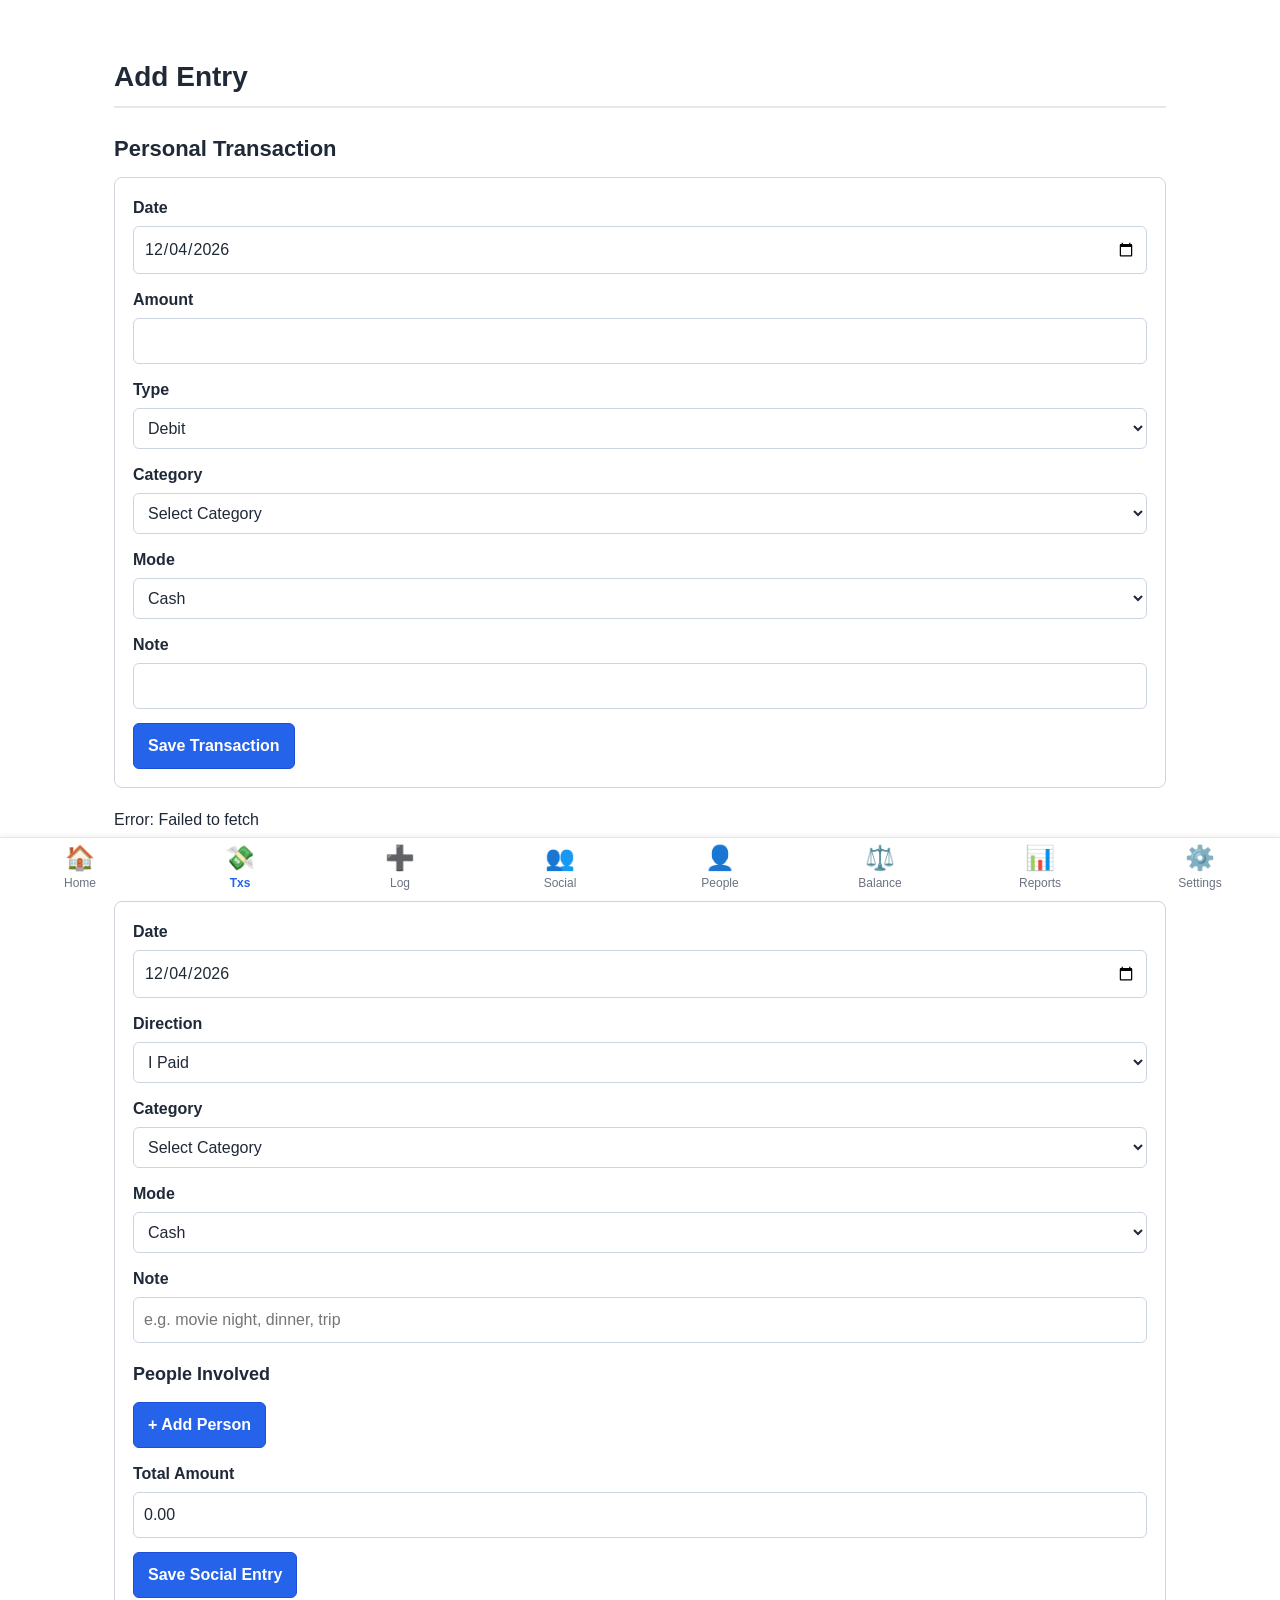
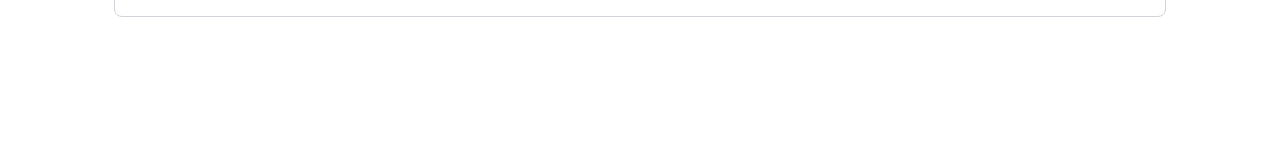
<file: frontend/transactions.html>
<!DOCTYPE html>
<html lang="en">
<head>
    <meta charset="UTF-8">
    <meta name="viewport" content="width=device-width, initial-scale=1.0">
    <title>Add Entry - PaisaLog</title>
    <link rel="stylesheet" href="style.css">
</head>
<body>
    <h1>Add Entry</h1>

    <!-- Section 1: Personal Transaction Form -->
    <section>
        <h2>Personal Transaction</h2>
        <form id="transaction-form">
            <div>
                <label for="tx-date">Date</label>
                <input type="date" id="tx-date" required>
            </div>
            <div>
                <label for="tx-amount">Amount</label>
                <input type="number" id="tx-amount" step="0.01" required>
            </div>
            <div>
                <label for="tx-type">Type</label>
                <select id="tx-type" required>
                    <option value="debit">Debit</option>
                    <option value="credit">Credit</option>
                    <option value="deposit">Deposit</option>
                </select>
            </div>
            <div id="received-from-container" style="display: none;">
                <label for="tx-received-from">Received From</label>
                <select id="tx-received-from">
                    <option value="">Select Person (optional)</option>
                </select>
            </div>
            <div>
                <label for="tx-category">Category</label>
                <select id="tx-category" required>
                    <option value="">Select Category</option>
                </select>
            </div>
            <div>
                <label for="tx-mode">Mode</label>
                <select id="tx-mode" required>
                    <option value="cash">Cash</option>
                    <option value="online">Online</option>
                </select>
            </div>
            <div>
                <label for="tx-note">Note</label>
                <input type="text" id="tx-note">
            </div>
            <button type="submit">Save Transaction</button>
        </form>
        <p id="transaction-message"></p>
    </section>

    <!-- Section 2: Social Ledger Entry Form -->
    <section>
        <h2>Social Ledger Entry</h2>
        <form id="social-ledger-form">
            <div>
                <label for="social-date">Date</label>
                <input type="date" id="social-date" required>
            </div>
            <div>
                <label for="social-direction">Direction</label>
                <select id="social-direction" required>
                    <option value="i_paid">I Paid</option>
                    <option value="they_paid">They Paid</option>
                </select>
            </div>
            <div id="paid-by-container" style="display: none;">
                <label for="social-paid-by">Paid By</label>
                <select id="social-paid-by">
                    <option value="">Select Person</option>
                </select>
            </div>
            <div>
                <label for="social-category">Category</label>
                <select id="social-category" required>
                    <option value="">Select Category</option>
                </select>
            </div>
            <div>
                <label for="social-mode">Mode</label>
                <select id="social-mode" required>
                    <option value="cash">Cash</option>
                    <option value="online">Online</option>
                </select>
            </div>

            <div>
                <label for="social-note">Note</label>
                <input type="text" id="social-note" placeholder="e.g. movie night, dinner, trip">
            </div>

            <h3>People Involved</h3>
            <div id="social-splits-container">
                <!-- Dynamic social split rows will be added here -->
            </div>
            <button type="button" id="add-social-split-btn" style="margin-bottom: 14px;">+ Add Person</button>

            <div>
                <label>Total Amount</label>
                <input type="text" id="social-total" readonly>
            </div>

            <button type="submit">Save Social Entry</button>
        </form>
        <p id="social-ledger-message"></p>
    </section>

    <script src="app.js"></script>
    <script>
        document.addEventListener('DOMContentLoaded', () => {
            let allPeople = [];
            let allCategories = [];

            const getTodayString = () => new Date().toISOString().split('T')[0];
            const today = getTodayString();

            // --- Element References ---
            const txForm = document.getElementById('transaction-form');
            const txMessage = document.getElementById('transaction-message');
            const txTypeSelect = document.getElementById('tx-type');
            const receivedFromContainer = document.getElementById('received-from-container');
            const socialDirectionSelect = document.getElementById('social-direction');
            const paidByContainer = document.getElementById('paid-by-container');
            const socialForm = document.getElementById('social-ledger-form');
            const socialSplitsContainer = document.getElementById('social-splits-container');
            const socialTotalInput = document.getElementById('social-total');
            const socialMessage = document.getElementById('social-ledger-message');

            // --- Data Loading ---
            async function loadInitialData() {
                try {
                    const [peopleRes, categoriesRes] = await Promise.all([
                        fetch(`${API_BASE_URL}/people`),
                        fetch(`${API_BASE_URL}/categories`)
                    ]);
                    if (!peopleRes.ok || !categoriesRes.ok) throw new Error('Failed to load initial data.');

                    allPeople = await peopleRes.json();
                    allCategories = await categoriesRes.json();

                    const txCategorySelect = document.getElementById('tx-category');
                    const socialCategorySelect = document.getElementById('social-category');
                    const receivedFromSelect = document.getElementById('tx-received-from');
                    const paidBySelect = document.getElementById('social-paid-by');
                    
                    let categoryOptions = '<option value="">Select Category</option>';
                    allCategories.forEach(cat => {
                        categoryOptions += `<option value="${cat.name}">${cat.name}</option>`;
                    });
                    txCategorySelect.innerHTML = categoryOptions;
                    socialCategorySelect.innerHTML = categoryOptions;

                    const selfPerson = allPeople.find(p => p.is_self);
                    const otherPeople = allPeople.filter(p => !p.is_self);

                    allPeople.forEach(person => {
                        const option = document.createElement('option');
                        option.value = person.name;
                        option.textContent = person.name;
                        receivedFromSelect.appendChild(option);
                    });

                    paidBySelect.innerHTML = '<option value="">Select Person</option>';
                    otherPeople.forEach(person => {
                        const option = document.createElement('option');
                        option.value = person.name;
                        option.textContent = person.name;
                        paidBySelect.appendChild(option);
                    });

                } catch (error) {
                    txMessage.textContent = `Error: ${error.message}`;
                    console.error(error);
                }
            }

            // --- UI Update Functions ---
            const updateSocialTotal = () => {
                let splitsTotal = 0;
                socialSplitsContainer.querySelectorAll('.split-amount-input').forEach(input => {
                    splitsTotal += parseFloat(input.value) || 0;
                });
                socialTotalInput.value = splitsTotal.toFixed(2);
            };

            // --- Dynamic Row Creation ---
            function createSocialSplitRow() {
                const row = document.createElement('div');
                row.className = 'split-row';

                const personOptions = allPeople.map(p => `<option value="${p.id}">${p.name}</option>`).join('');
                row.innerHTML = `
                    <select class="split-person-select" style="flex: 1.5;"><option value="">Select Person</option>${personOptions}</select>
                    <input type="number" class="split-amount-input" placeholder="Amount" step="0.01" style="flex: 1;">
                    <input type="text" class="split-note-input" placeholder="Note (optional)" style="flex: 1.5;">
                    <button type="button" class="remove-split-btn">X</button>
                `;

                row.querySelector('.remove-split-btn').addEventListener('click', () => {
                    row.remove();
                    updateSocialTotal();
                });
                row.querySelector('.split-amount-input').addEventListener('input', updateSocialTotal);
                socialSplitsContainer.appendChild(row);
            }

            // --- Form Submission Logic ---
            txForm.addEventListener('submit', async (event) => {
                event.preventDefault();
                txMessage.textContent = 'Saving...';

                const payload = {
                    date: document.getElementById('tx-date').value,
                    amount: parseFloat(document.getElementById('tx-amount').value),
                    type: document.getElementById('tx-type').value,
                    category: document.getElementById('tx-category').value,
                    mode: document.getElementById('tx-mode').value,
                    note: document.getElementById('tx-note').value,
                    received_from: txTypeSelect.value === 'credit' ? document.getElementById('tx-received-from').value : null
                };

                try {
                    const response = await fetch(`${API_BASE_URL}/transactions`, {
                        method: 'POST',
                        headers: { 'Content-Type': 'application/json' },
                        body: JSON.stringify(payload)
                    });
                    if (!response.ok) {
                        const err = await response.json();
                        throw new Error(err.detail || 'Failed to save transaction.');
                    }
                    txMessage.textContent = 'Transaction saved successfully!';
                    txForm.reset();
                    receivedFromContainer.style.display = 'none';
                    document.getElementById('tx-date').value = today;
                    setTimeout(() => txMessage.textContent = '', 3000);
                } catch (error) {
                    txMessage.textContent = `Error: ${error.message}`;
                }
            });

            socialForm.addEventListener('submit', async (event) => {
                event.preventDefault();
                socialMessage.textContent = 'Saving...';

                const splits = Array.from(socialSplitsContainer.querySelectorAll('.split-row')).map(row => ({
                    person_id: parseInt(row.querySelector('.split-person-select').value),
                    amount: parseFloat(row.querySelector('.split-amount-input').value),
                    note: row.querySelector('.split-note-input').value || null
                })).filter(s => s.person_id && s.amount > 0);

                if (splits.length === 0) {
                    socialMessage.textContent = 'Please add at least one person and amount.';
                    setTimeout(() => socialMessage.textContent = '', 3000);
                    return;
                }

                if (document.getElementById('social-direction').value === 'they_paid' && !document.getElementById('social-paid-by').value) {
                    socialMessage.textContent = 'Please select who paid.';
                    setTimeout(() => socialMessage.textContent = '', 3000);
                    return;
                }

                const payload = {
                    date: document.getElementById('social-date').value,
                    direction: document.getElementById('social-direction').value,
                    category: document.getElementById('social-category').value,
                    mode: document.getElementById('social-mode').value,
                    note: document.getElementById('social-note').value || null,
                    splits: splits,
                    paid_by: document.getElementById('social-direction').value === 'they_paid' ? document.getElementById('social-paid-by').value : null
                };

                try {
                    const response = await fetch(`${API_BASE_URL}/social-ledger`, {
                        method: 'POST',
                        headers: { 'Content-Type': 'application/json' },
                        body: JSON.stringify(payload)
                    });
                    if (!response.ok) {
                        const err = await response.json();
                        throw new Error(err.detail || 'Failed to save social entry.');
                    }
                    socialMessage.textContent = 'Social entry saved successfully!';
                    socialForm.reset();
                    document.getElementById('social-note').value = '';
                    socialSplitsContainer.innerHTML = '';
                    document.getElementById('social-date').value = today;
                    updateSocialTotal();
                    setTimeout(() => socialMessage.textContent = '', 3000);
                } catch (error) {
                    socialMessage.textContent = `Error: ${error.message}`;
                }
            });

            // --- Initial Setup ---
            function initializePage() {
                document.getElementById('tx-date').value = today;
                document.getElementById('social-date').value = today;
                document.getElementById('add-social-split-btn').addEventListener('click', createSocialSplitRow);

                socialDirectionSelect.addEventListener('change', () => {
                    if (socialDirectionSelect.value === 'they_paid') {
                        paidByContainer.style.display = 'block';
                    } else {
                        paidByContainer.style.display = 'none';
                        document.getElementById('social-paid-by').value = ''; // Clear value
                    }
                });

                txTypeSelect.addEventListener('change', () => {
                    if (txTypeSelect.value === 'credit') {
                        receivedFromContainer.style.display = 'block';
                    } else {
                        receivedFromContainer.style.display = 'none';
                    }
                });

                updateSocialTotal();
                loadInitialData();
            }

            initializePage();
        });
    </script>
</body>
</html>
</file>
<file: frontend/style.css>
* {
    box-sizing: border-box;
}

body {
    max-width: 1100px;
    margin: 0 auto;
    padding: 24px;
    padding-bottom: 80px; /* Space for bottom nav */
    background: #ffffff;
    color: #1f2937;
    font-family: Arial, sans-serif;
    line-height: 1.5;
}

h1 {
    margin: 32px 0 16px;
    padding-bottom: 8px;
    border-bottom: 2px solid #e5e7eb;
    font-size: 28px;
}

h2 {
    margin: 24px 0 12px;
    font-size: 22px;
}

h3 {
    margin: 18px 0 10px;
    font-size: 18px;
}

form,
table,
#statement-summary,
#report-summary {
    width: 100%;
    margin-bottom: 20px;
    border: 1px solid #d1d5db;
    border-radius: 8px;
    background: #ffffff;
}

form {
    padding: 18px;
}

.daily-balance-panels {
    display: flex;
    gap: 16px;
    align-items: flex-start;
    margin-bottom: 20px;
}

.daily-balance-panel {
    flex: 1 1 0;
    margin-bottom: 0;
}

.daily-balance-panel h2 {
    margin-top: 0;
}

.report-controls {
    display: flex;
    flex-wrap: wrap;
    gap: 12px;
    align-items: end;
    margin-bottom: 16px;
}

.report-controls div {
    min-width: 140px;
}

.report-social-lists {
    display: flex;
    gap: 16px;
    align-items: flex-start;
}

.report-social-lists > div {
    flex: 1 1 0;
}

form div {
    margin-bottom: 14px;
}

label {
    display: block;
    margin-bottom: 6px;
    font-weight: 600;
}

input,
select {
    width: 100%;
    padding: 10px;
    border: 1px solid #cbd5e1;
    border-radius: 6px;
    background: #ffffff;
    color: #1f2937;
    font: inherit;
}

input:focus,
select:focus {
    outline: 2px solid #2563eb;
    outline-offset: 1px;
    border-color: #2563eb;
}

button {
    padding: 10px 14px;
    border: 1px solid #1d4ed8;
    border-radius: 6px;
    background: #2563eb;
    color: #ffffff;
    font: inherit;
    font-weight: 600;
    cursor: pointer;
}

button:hover {
    background: #1d4ed8;
}

p {
    min-height: 24px;
    margin: 10px 0 16px;
}

table {
    border-collapse: collapse;
    overflow: hidden;
}

th,
td {
    padding: 10px;
    border: 1px solid #d1d5db;
    text-align: left;
    vertical-align: top;
}

th {
    background: #f3f4f6;
    font-weight: 700;
}

tbody tr:nth-child(even) {
    background: #f9fafb;
}

tbody tr:hover {
    background: #eef2ff;
}

/* Social ledger row states */
tbody tr.ledger-i-paid {
    background-color: #fff4e6;
}

tbody tr.ledger-they-paid {
    background-color: #ecfdf0;
}

/* Settled entries look faded and slightly crossed out */
tbody tr.ledger-settled {
    background-color: #f3f4f6;
    color: #6b7280;
    opacity: 0.85;
    text-decoration: line-through;
}
#statement-summary {
    padding: 16px;
}

#statement-summary p {
    margin: 6px 0;
    min-height: 0;
}

#report-summary {
    display: grid;
    grid-template-columns: repeat(auto-fit, minmax(190px, 1fr));
    gap: 12px;
    padding: 16px;
}

#report-summary div {
    padding: 10px;
    border: 1px solid #e5e7eb;
    border-radius: 6px;
    background: #f9fafb;
}

#report-summary span {
    display: block;
    margin-bottom: 4px;
    color: #6b7280;
    font-size: 13px;
}

#report-summary strong {
    display: block;
    font-size: 18px;
}

/* === Dashboard === */
.dashboard-grid {
    display: grid;
    grid-template-columns: repeat(auto-fit, minmax(250px, 1fr));
    gap: 16px;
    margin: 24px 0;
}

.dashboard-card {
    background: #f9fafb;
    border: 1px solid #e5e7eb;
    border-radius: 8px;
    padding: 16px;
}

.dashboard-card h3 {
    margin-top: 0;
    font-size: 16px;
    color: #374151;
}

.dashboard-card p {
    font-size: 14px;
    color: #6b7280;
    margin: 4px 0;
}

.dashboard-card .large-text {
    font-size: 28px;
    font-weight: bold;
    color: #1f2937;
}

.quick-links-grid {
    display: grid;
    grid-template-columns: repeat(auto-fit, minmax(150px, 1fr));
    gap: 16px;
}

.quick-link-card {
    display: flex;
    flex-direction: column;
    align-items: center;
    justify-content: center;
    padding: 20px;
    background: #f9fafb;
    border: 1px solid #e5e7eb;
    border-radius: 8px;
    text-decoration: none;
    color: #374151;
    font-weight: 600;
    text-align: center;
    transition: background-color 0.2s, border-color 0.2s;
}

.quick-link-card .nav-icon {
    font-size: 32px;
    margin-bottom: 8px;
}

.quick-link-card:hover {
    background-color: #eef2ff;
    border-color: #c7d2fe;
}

/* === Settings Page === */
.settings-list {
    list-style: none;
    padding: 0;
    margin-bottom: 20px;
    border: 1px solid #d1d5db;
    border-radius: 8px;
    overflow: hidden;
}

.settings-list li {
    display: flex;
    justify-content: space-between;
    align-items: center;
    padding: 12px 16px;
    border-bottom: 1px solid #e5e7eb;
}

.settings-list li:last-child {
    border-bottom: none;
}

.settings-list .icon {
    font-size: 16px;
    margin-left: 12px;
}

.settings-list .delete-btn {
    padding: 4px 8px;
    font-size: 12px;
    font-weight: normal;
    background: #fee2e2;
    color: #b91c1c;
    border-color: #fecaca;
}

.settings-list .set-self-btn {
    padding: 4px 8px;
    font-size: 12px;
    font-weight: normal;
    background: #e0e7ff;
    color: #3730a3;
    border-color: #c7d2fe;
}

.settings-list .self-badge {
    font-weight: 600;
    color: #16a34a;
    padding: 4px 8px;
    font-size: 13px;
}

/* === Split Rows for Forms === */
.split-row {
    display: flex;
    gap: 8px;
    align-items: center;
    margin-bottom: 8px;
}

.split-row select {
    flex: 2;
}

.split-row input {
    flex: 1;
}

/* === Social Ledger Groups === */
.social-groups-container {
    display: flex;
    flex-direction: column;
    gap: 12px;
}

.social-group-card {
    border: 1px solid #d1d5db;
    border-radius: 8px;
    overflow: hidden;
}

.social-group-header {
    display: flex;
    flex-wrap: wrap;
    gap: 8px 16px;
    padding: 12px 16px;
    cursor: pointer;
    align-items: center;
    background-color: #f9fafb;
    transition: background-color 0.2s;
}

.social-group-header:hover {
    background-color: #f3f4f6;
}

.social-group-header.ledger-i-paid {
    background-color: #fff4e6;
}
.social-group-header.ledger-they-paid {
    background-color: #ecfdf0;
}

.social-group-header-item {
    font-size: 14px;
}

.social-group-header-item strong {
    color: #1f2937;
}

.social-group-header-item span {
    color: #6b7280;
    margin-right: 4px;
}

.social-group-expand {
    margin-left: auto;
    font-size: 20px;
    transition: transform 0.2s;
}

.social-group-header.open .social-group-expand {
    transform: rotate(180deg);
}

.social-group-body {
    display: none;
    padding: 0;
    border-top: 1px solid #d1d5db;
}

.social-group-body.open {
    display: block;
}

.social-group-body table {
    border: none;
    border-radius: 0;
    margin-bottom: 0;
}

.social-group-body table th {
    background-color: #ffffff;
}

/* === Bottom Navigation === */
.bottom-nav {
    position: fixed;
    bottom: 0;
    left: 0;
    right: 0;
    display: flex;
    justify-content: space-around;
    background: #ffffff;
    border-top: 1px solid #e5e7eb;
    box-shadow: 0 -2px 5px rgba(0, 0, 0, 0.05);
    z-index: 1000;
}

.nav-item {
    flex: 1;
    display: flex;
    flex-direction: column;
    align-items: center;
    justify-content: center;
    padding: 8px 4px;
    color: #6b7280;
    text-decoration: none;
    font-size: 12px;
    text-align: center;
    transition: color 0.2s;
}

.nav-item:hover {
    color: #1f2937;
}

.nav-icon {
    font-size: 24px;
    line-height: 1;
    margin-bottom: 4px;
}

.nav-item.active {
    color: #2563eb;
    font-weight: 600;
}

@media (max-width: 700px) {
    body {
        padding: 14px;
        padding-bottom: 80px; /* Space for bottom nav */
    }

    h1 {
        font-size: 24px;
    }

    h2 {
        font-size: 20px;
    }

    table {
        display: block;
        overflow-x: auto;
        white-space: nowrap;
    }

    .daily-balance-panels {
        flex-direction: column;
    }

    .daily-balance-panel {
        width: 100%;
    }

    .report-controls,
    .report-social-lists {
        flex-direction: column;
    }

    .report-controls div,
    .report-social-lists > div {
        width: 100%;
    }

    button {
        width: 100%;
        margin-bottom: 8px;
    }
}

@media print {
    body {
        max-width: none;
        padding: 0;
    }

    form,
    button,
    #statement-message,
    #report-message,
    .report-controls {
        display: none;
    }

    table {
        page-break-inside: auto;
    }

    tr {
        page-break-inside: avoid;
    }
}
</file>
